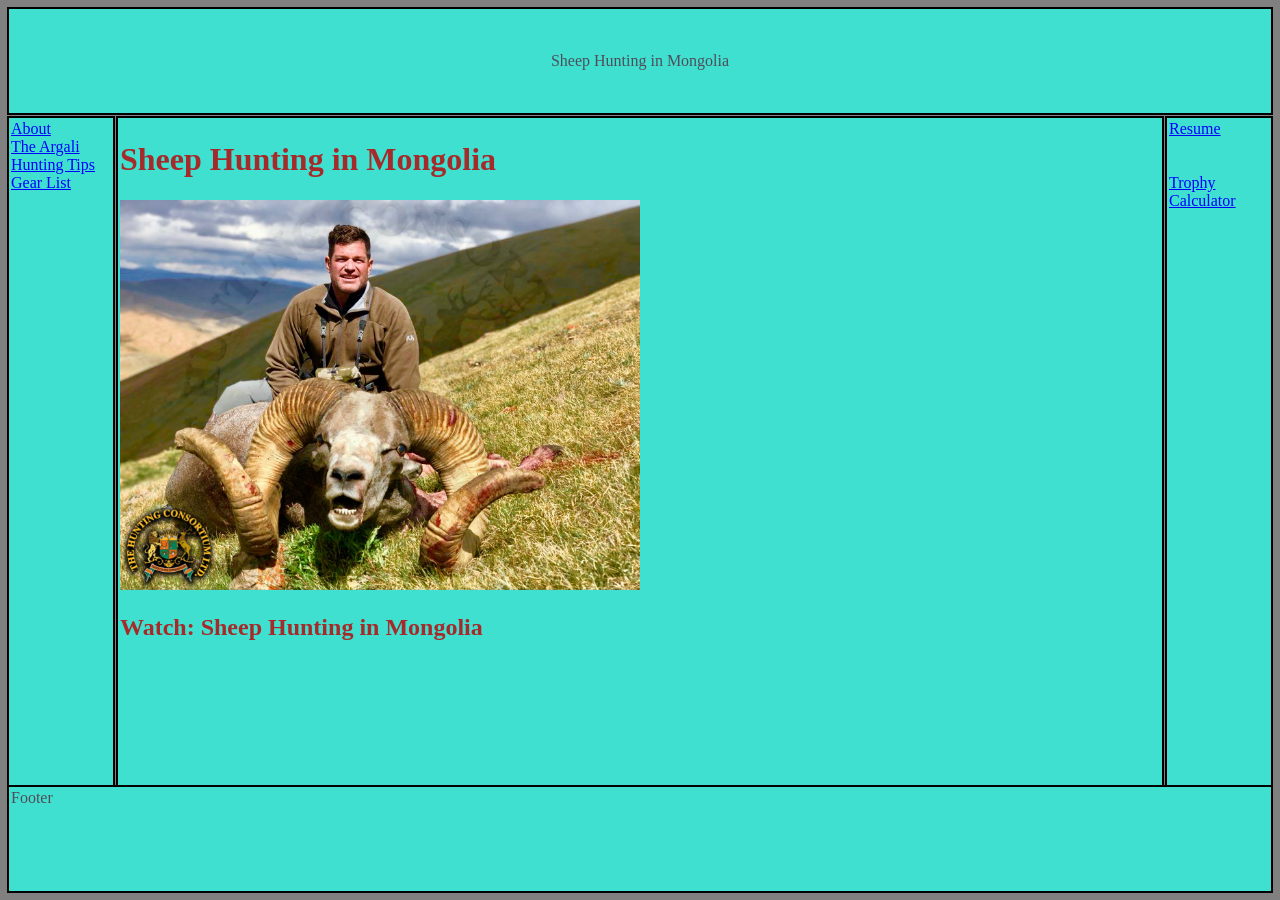
<file: index.html>
<!DOCTYPE html>
<html lang="en">

<head>
    <meta charset="UTF-8">
    <meta name="viewport" content="width=device-width, initial-scale=1.0">
    <title>Sheep Hunting in Mongolia</title>
    <link href="Styles.css" rel="stylesheet">
    <link href="positioning.css" rel="stylesheet">
</head>

<body>

    <div class="header_div">Sheep Hunting in Mongolia</div>

    <div class="left_menu">
        <a href="#about">About</a><br>
        <a href="#argali">The Argali</a><br>
        <a href="#tips">Hunting Tips</a><br>
        <a href="#gear">Gear List</a>
    </div>

    <div class="right_menu">
        <a href="resume/index.html">Resume</a><br><br>
        <a href="AI Web App/trophy-calculator.html">Trophy Calculator</a>
    </div>

    <div class="center_content">

        <h1>Sheep Hunting in Mongolia</h1>

        <img src="Altai-Argali-Hunt-2.png" width="50%">

        <h2>Watch: Sheep Hunting in Mongolia</h2>
        <iframe width="560" height="315"
            src="https://www.youtube.com/embed/s4tzTKYJ528"
            title="Sheep Hunting in Mongolia"
            frameborder="0"
            allowfullscreen>
        </iframe>

       
<div class='tableauPlaceholder' id='viz1776096741171' style='position: relative'><noscript><a href='#'><img alt='Oregon: Deer Hunters By Year {1952-2011} ' src='https:&#47;&#47;public.tableau.com&#47;static&#47;images&#47;De&#47;DeerHuntingStats&#47;OregonTotalNumberofDeerHunters&#47;1_rss.png' style='border: none' /></a></noscript><object class='tableauViz'  style='display:none;'><param name='host_url' value='https%3A%2F%2Fpublic.tableau.com%2F' /> <param name='embed_code_version' value='3' /> <param name='site_root' value='' /><param name='name' value='DeerHuntingStats&#47;OregonTotalNumberofDeerHunters' /><param name='tabs' value='no' /><param name='toolbar' value='yes' /><param name='static_image' value='https:&#47;&#47;public.tableau.com&#47;static&#47;images&#47;De&#47;DeerHuntingStats&#47;OregonTotalNumberofDeerHunters&#47;1.png' /> <param name='animate_transition' value='yes' /><param name='display_static_image' value='yes' /><param name='display_spinner' value='yes' /><param name='display_overlay' value='yes' /><param name='display_count' value='yes' /><param name='language' value='en-US' /></object></div>                <script type='text/javascript'>                    var divElement = document.getElementById('viz1776096741171');                    var vizElement = divElement.getElementsByTagName('object')[0];                    vizElement.style.width='100%';vizElement.style.height=(divElement.offsetWidth*0.75)+'px';                    var scriptElement = document.createElement('script');                    scriptElement.src = 'https://public.tableau.com/javascripts/api/viz_v1.js';                    vizElement.parentNode.insertBefore(scriptElement, vizElement);                </script>
        <h2 id="about">About Mongolian Sheep Hunting</h2>
        <p>
            Mongolia is one of the most remote and breathtaking hunting destinations in the world. Spanning vast mountain
            ranges, open steppes, and high-altitude plateaus, the country is home to the <span style="font-weight:bold">Argali
            sheep</span> — the largest wild sheep species on Earth. Hunters from around the world travel to Mongolia for the
            challenge of pursuing these magnificent animals across some of the most rugged terrain imaginable.
        </p>

        <p>
            The Mongolian Altai mountain range is the primary hunting ground, with elevations reaching over 10,000 feet.
            Hunts typically take place in September and October when the weather is cold and the rams are in peak condition. A
            successful Argali hunt is considered one of the greatest achievements in the world of trophy hunting.
        </p>

        <h2 id="argali">The Argali</h2>
        <p>
            The Argali (<em>Ovis ammon</em>) is a wild sheep native to the highlands of Central Asia. In Mongolia, they are
            found primarily in the Altai and Gobi Altai mountain ranges. Adult rams can weigh up to 400 pounds and carry
            massive, corkscrew horns that can exceed 60 inches in length. They are incredibly wary animals, often spotted at
            distances of over a mile, making the stalk one of the most demanding in all of big game hunting.
        </p>

        <h2 id="tips">Hunting Tips</h2>
        <ul>
            <li>Physical fitness is critical — expect long days of hiking at high altitude
                <ol>
                    <li>Train with weighted pack hikes months in advance</li>
                    <li>Practice shooting from field positions like prone and sitting</li>
                </ol>
            </li>
            <li>Glass extensively before committing to a stalk — Argali have exceptional eyesight</li>
            <li>Hunt with a reputable Mongolian outfitter who knows the local terrain</li>
            <li>Obtain all required CITES permits well in advance — Argali are a protected species</li>
            <li>Be prepared for extreme weather changes at any time</li>
        </ul>

        <h2 id="gear">Essential Gear List</h2>
        <ul>
            <li>Rifle chambered in a flat-shooting long-range caliber (e.g. .300 Win Mag, 7mm Rem Mag)</li>
            <li>High-quality binoculars (10x42 minimum) and a spotting scope</li>
            <li>Layered cold-weather clothing — temperatures can drop below freezing</li>
            <li>Broken-in, waterproof mountain boots</li>
            <li>Trekking poles for steep descents</li>
            <li>Satellite communicator (no cell service in the field)</li>
        </ul>

    </div>

    <div class="footer">Footer</div>

</body>

</html>
</file>
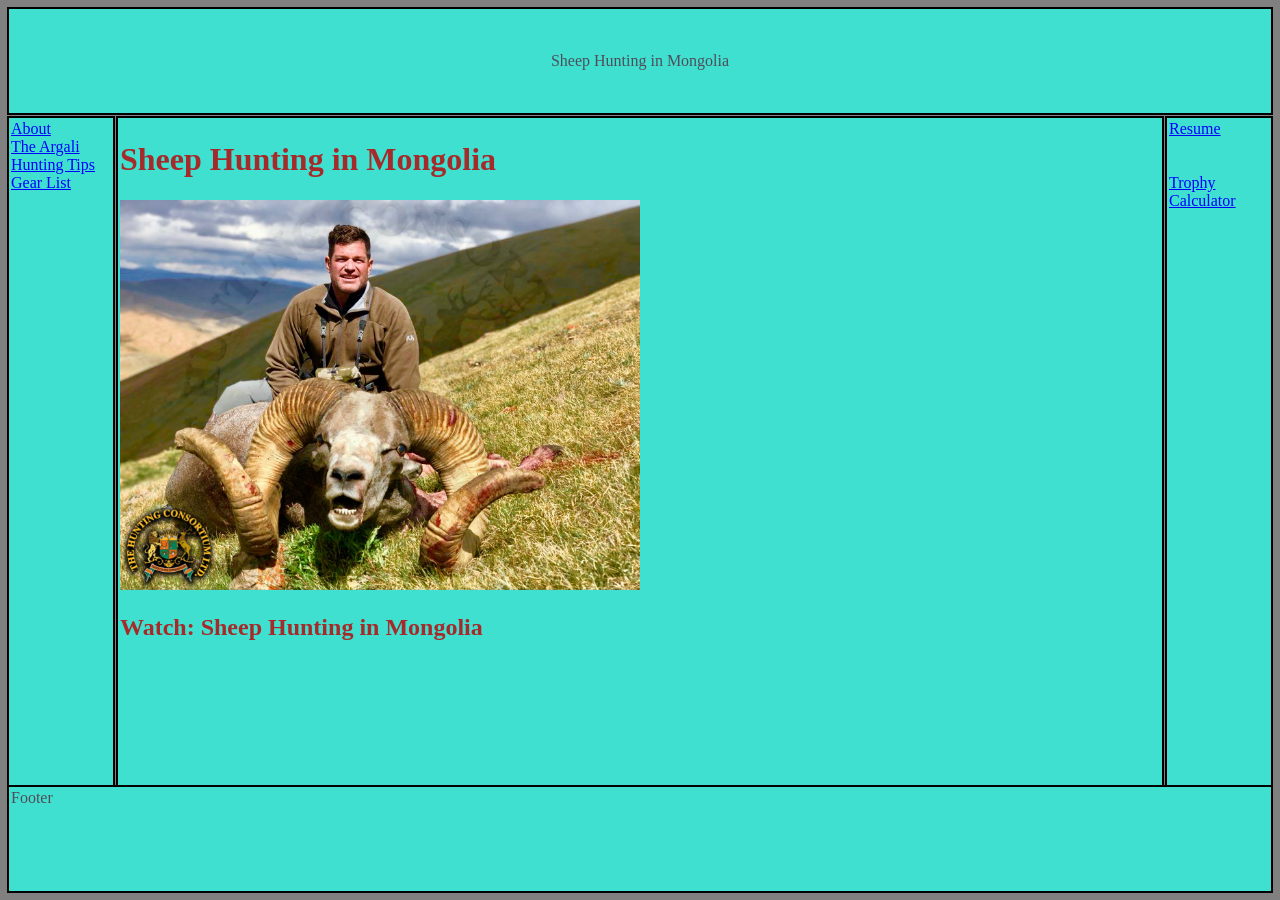
<file: IS 201 Project/index.html>
<!DOCTYPE html>
<html lang="en">

<head>
    <meta charset="UTF-8">
    <meta name="viewport" content="width=device-width, initial-scale=1.0">
    <title>Sheep Hunting in Mongolia</title>
    <link href="Styles.css" rel="stylesheet">
    <link href="positioning.css" rel="stylesheet">
</head>

<body>

    <div class="header_div">Sheep Hunting in Mongolia</div>

    <div class="left_menu">
        <a href="#about">About</a><br>
        <a href="#argali">The Argali</a><br>
        <a href="#tips">Hunting Tips</a><br>
        <a href="#gear">Gear List</a>
    </div>

    <div class="right_menu">
        <a href="resume/index.html">Resume</a><br><br>
        <a href="AI Web App/trophy-calculator.html">Trophy Calculator</a>
    </div>

    <div class="center_content">

        <h1>Sheep Hunting in Mongolia</h1>

        <img src="Altai-Argali-Hunt-2.png" width="50%">

        <h2>Watch: Sheep Hunting in Mongolia</h2>
        <iframe width="560" height="315"
            src="https://www.youtube.com/embed/s4tzTKYJ528"
            title="Sheep Hunting in Mongolia"
            frameborder="0"
            allowfullscreen>
        </iframe>

        <h2>Data: World Wildlife Population Trends</h2>
        <div class='tableauPlaceholder' style='width:560px; height:400px;'>
            <object class='tableauViz' width='560' height='400' style='display:none;'>
                <param name='host_url' value='https%3A%2F%2Fpublic.tableau.com%2F' />
                <param name='embed_code_version' value='3' />
                <param name='name' value='WorldIndicators/GDPpercapita' />
                <param name='tabs' value='no' />
                <param name='toolbar' value='yes' />
                <param name='animate_transition' value='yes' />
                <param name='display_static_image' value='yes' />
                <param name='display_spinner' value='yes' />
                <param name='display_overlay' value='yes' />
                <param name='display_count' value='yes' />
            </object>
        </div>
        <script type='text/javascript' src='https://public.tableau.com/javascripts/api/viz_v1.js'></script>

        <h2 id="about">About Mongolian Sheep Hunting</h2>
        <p>
            Mongolia is one of the most remote and breathtaking hunting destinations in the world. Spanning vast mountain
            ranges, open steppes, and high-altitude plateaus, the country is home to the <span style="font-weight:bold">Argali
            sheep</span> — the largest wild sheep species on Earth. Hunters from around the world travel to Mongolia for the
            challenge of pursuing these magnificent animals across some of the most rugged terrain imaginable.
        </p>

        <p>
            The Mongolian Altai mountain range is the primary hunting ground, with elevations reaching over 10,000 feet.
            Hunts typically take place in September and October when the weather is cold and the rams are in peak condition. A
            successful Argali hunt is considered one of the greatest achievements in the world of trophy hunting.
        </p>

        <h2 id="argali">The Argali</h2>
        <p>
            The Argali (<em>Ovis ammon</em>) is a wild sheep native to the highlands of Central Asia. In Mongolia, they are
            found primarily in the Altai and Gobi Altai mountain ranges. Adult rams can weigh up to 400 pounds and carry
            massive, corkscrew horns that can exceed 60 inches in length. They are incredibly wary animals, often spotted at
            distances of over a mile, making the stalk one of the most demanding in all of big game hunting.
        </p>

        <h2 id="tips">Hunting Tips</h2>
        <ul>
            <li>Physical fitness is critical — expect long days of hiking at high altitude
                <ol>
                    <li>Train with weighted pack hikes months in advance</li>
                    <li>Practice shooting from field positions like prone and sitting</li>
                </ol>
            </li>
            <li>Glass extensively before committing to a stalk — Argali have exceptional eyesight</li>
            <li>Hunt with a reputable Mongolian outfitter who knows the local terrain</li>
            <li>Obtain all required CITES permits well in advance — Argali are a protected species</li>
            <li>Be prepared for extreme weather changes at any time</li>
        </ul>

        <h2 id="gear">Essential Gear List</h2>
        <ul>
            <li>Rifle chambered in a flat-shooting long-range caliber (e.g. .300 Win Mag, 7mm Rem Mag)</li>
            <li>High-quality binoculars (10x42 minimum) and a spotting scope</li>
            <li>Layered cold-weather clothing — temperatures can drop below freezing</li>
            <li>Broken-in, waterproof mountain boots</li>
            <li>Trekking poles for steep descents</li>
            <li>Satellite communicator (no cell service in the field)</li>
        </ul>

    </div>

    <div class="footer">Footer</div>

</body>

</html>
</file>
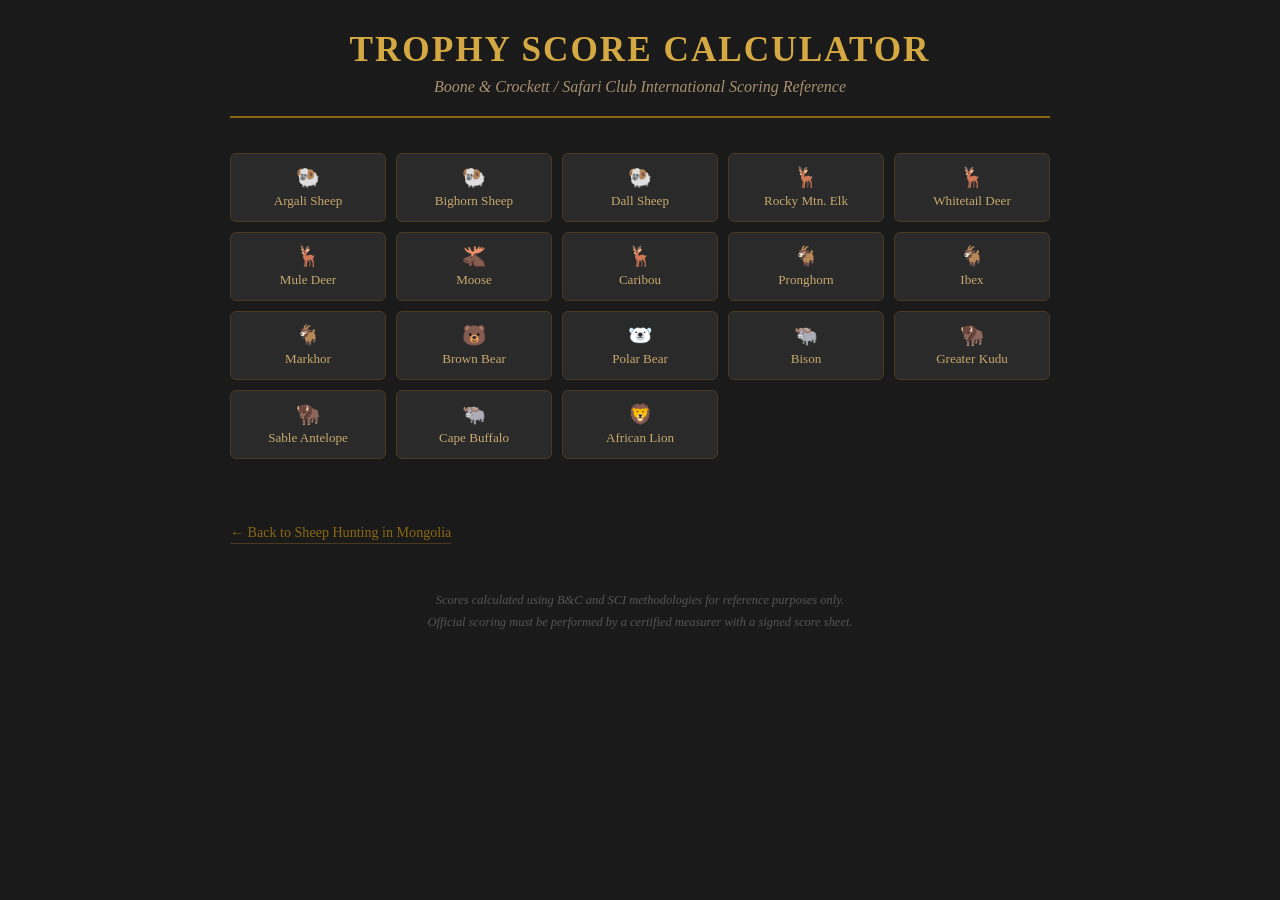
<file: AI Web App/trophy-calculator.html>
<!DOCTYPE html>
<html lang="en">
<head>
    <meta charset="UTF-8">
    <meta name="viewport" content="width=device-width, initial-scale=1.0">
    <title>Trophy Score Calculator</title>
    <style>
        * { box-sizing: border-box; margin: 0; padding: 0; }

        body {
            font-family: 'Georgia', serif;
            background-color: #1a1a1a;
            color: #f0e6d3;
            min-height: 100vh;
            padding: 30px 20px;
        }

        .container { max-width: 820px; margin: 0 auto; }

        header {
            text-align: center;
            margin-bottom: 35px;
            border-bottom: 2px solid #8b6914;
            padding-bottom: 20px;
        }

        header h1 { font-size: 2.2em; color: #d4a843; letter-spacing: 2px; text-transform: uppercase; }
        header p { color: #a89070; margin-top: 8px; font-style: italic; }

        .animal-grid {
            display: grid;
            grid-template-columns: repeat(auto-fill, minmax(130px, 1fr));
            gap: 10px;
            margin-bottom: 30px;
        }

        .animal-btn {
            background-color: #2a2a2a;
            border: 1px solid #4a3a20;
            color: #c8a96e;
            padding: 12px 8px;
            cursor: pointer;
            border-radius: 6px;
            font-family: 'Georgia', serif;
            font-size: 0.82em;
            text-align: center;
            transition: all 0.2s;
        }

        .animal-btn:hover { background-color: #3a2e1a; border-color: #d4a843; color: #d4a843; }
        .animal-btn.active { background-color: #4a3a15; border-color: #d4a843; color: #d4a843; font-weight: bold; }
        .animal-btn .icon { font-size: 1.5em; display: block; margin-bottom: 4px; }

        .panel {
            background-color: #222;
            border: 1px solid #4a3a20;
            border-radius: 10px;
            padding: 28px;
            display: none;
        }

        .panel.visible { display: block; }

        .panel-title { font-size: 1.4em; color: #d4a843; margin-bottom: 4px; }
        .panel-subtitle { color: #a89070; font-style: italic; font-size: 0.88em; margin-bottom: 22px; border-bottom: 1px solid #3a2e1a; padding-bottom: 14px; }

        .section-label { font-size: 0.72em; text-transform: uppercase; letter-spacing: 1.5px; color: #8b6914; margin: 18px 0 8px; }

        .row { display: grid; grid-template-columns: 1fr 1fr; gap: 14px; margin-bottom: 8px; }
        .row.single { grid-template-columns: 1fr; }

        .field { display: flex; flex-direction: column; }
        .field label { font-size: 0.8em; color: #a89070; margin-bottom: 4px; }
        .field input {
            background-color: #1a1a1a;
            border: 1px solid #4a3a20;
            color: #f0e6d3;
            padding: 8px 11px;
            border-radius: 5px;
            font-family: 'Georgia', serif;
            font-size: 0.92em;
            transition: border-color 0.2s;
        }
        .field input:focus { outline: none; border-color: #d4a843; }
        .field input::placeholder { color: #555; }
        .hint { font-size: 0.72em; color: #666; margin-top: 2px; }

        .calc-btn {
            background-color: #8b6914;
            color: #fff8ee;
            border: none;
            padding: 12px;
            font-family: 'Georgia', serif;
            font-size: 0.95em;
            cursor: pointer;
            border-radius: 6px;
            margin-top: 22px;
            width: 100%;
            letter-spacing: 1px;
            text-transform: uppercase;
            transition: background-color 0.2s;
        }
        .calc-btn:hover { background-color: #d4a843; color: #1a1a1a; }

        .result {
            display: none;
            margin-top: 22px;
            background-color: #1a1a1a;
            border: 2px solid #8b6914;
            border-radius: 8px;
            padding: 22px;
            text-align: center;
        }
        .result.visible { display: block; }

        .score { font-size: 2.8em; color: #d4a843; font-weight: bold; line-height: 1; }
        .unit { font-size: 0.85em; color: #a89070; margin-top: 4px; }
        .grade {
            font-size: 1.1em;
            margin-top: 14px;
            padding: 8px 18px;
            border-radius: 5px;
            display: inline-block;
        }
        .g-wr  { background-color: #4a3a00; color: #ffd700; }
        .g-exc { background-color: #1a3a1a; color: #90ee90; }
        .g-tro { background-color: #1a2a3a; color: #87ceeb; }
        .g-avg { background-color: #2a2a2a; color: #c8c8c8; }

        .breakdown { margin-top: 16px; text-align: left; font-size: 0.86em; color: #a89070; line-height: 2; }
        .breakdown span { color: #d4a843; }

        .reset-btn {
            background: none;
            border: 1px solid #4a3a20;
            color: #a89070;
            padding: 7px 18px;
            font-family: 'Georgia', serif;
            cursor: pointer;
            border-radius: 5px;
            margin-top: 14px;
            font-size: 0.82em;
            transition: all 0.2s;
        }
        .reset-btn:hover { border-color: #d4a843; color: #d4a843; }

        .back-link {
            display: inline-block;
            margin-top: 35px;
            color: #8b6914;
            text-decoration: none;
            font-size: 0.88em;
            border-bottom: 1px solid #4a3a20;
            padding-bottom: 2px;
        }
        .back-link:hover { color: #d4a843; }

        footer { text-align: center; margin-top: 45px; color: #555; font-size: 0.78em; font-style: italic; line-height: 1.8; }
    </style>
</head>
<body>
<div class="container">

    <header>
        <h1>Trophy Score Calculator</h1>
        <p>Boone &amp; Crockett / Safari Club International Scoring Reference</p>
    </header>

    <div class="animal-grid">
        <button class="animal-btn" onclick="sel('argali',this)"><span class="icon">🐏</span>Argali Sheep</button>
        <button class="animal-btn" onclick="sel('bighorn',this)"><span class="icon">🐏</span>Bighorn Sheep</button>
        <button class="animal-btn" onclick="sel('dallsheep',this)"><span class="icon">🐏</span>Dall Sheep</button>
        <button class="animal-btn" onclick="sel('elk',this)"><span class="icon">🦌</span>Rocky Mtn. Elk</button>
        <button class="animal-btn" onclick="sel('whitetail',this)"><span class="icon">🦌</span>Whitetail Deer</button>
        <button class="animal-btn" onclick="sel('muledeer',this)"><span class="icon">🦌</span>Mule Deer</button>
        <button class="animal-btn" onclick="sel('moose',this)"><span class="icon">🫎</span>Moose</button>
        <button class="animal-btn" onclick="sel('caribou',this)"><span class="icon">🦌</span>Caribou</button>
        <button class="animal-btn" onclick="sel('pronghorn',this)"><span class="icon">🐐</span>Pronghorn</button>
        <button class="animal-btn" onclick="sel('ibex',this)"><span class="icon">🐐</span>Ibex</button>
        <button class="animal-btn" onclick="sel('markhor',this)"><span class="icon">🐐</span>Markhor</button>
        <button class="animal-btn" onclick="sel('bear',this)"><span class="icon">🐻</span>Brown Bear</button>
        <button class="animal-btn" onclick="sel('polarbear',this)"><span class="icon">🐻‍❄️</span>Polar Bear</button>
        <button class="animal-btn" onclick="sel('bison',this)"><span class="icon">🐃</span>Bison</button>
        <button class="animal-btn" onclick="sel('kudu',this)"><span class="icon">🦬</span>Greater Kudu</button>
        <button class="animal-btn" onclick="sel('sable',this)"><span class="icon">🦬</span>Sable Antelope</button>
        <button class="animal-btn" onclick="sel('buffalo',this)"><span class="icon">🐃</span>Cape Buffalo</button>
        <button class="animal-btn" onclick="sel('lion',this)"><span class="icon">🦁</span>African Lion</button>
    </div>

    <!-- ARGALI -->
    <div class="panel" id="panel-argali">
        <div class="panel-title">Argali Sheep <span style="font-size:0.6em;color:#a89070">(Ovis ammon)</span></div>
        <div class="panel-subtitle">SCI Method — Horn length + base circumference + tip-to-tip spread. All in inches.</div>
        <p class="section-label">Horn Measurements</p>
        <div class="row"><div class="field"><label>Right Horn Length (in)</label><input type="number" id="a_rl" placeholder="e.g. 55" step="0.125"></div><div class="field"><label>Left Horn Length (in)</label><input type="number" id="a_ll" placeholder="e.g. 54" step="0.125"></div></div>
        <div class="row"><div class="field"><label>Right Base Circ. (in)</label><input type="number" id="a_rb" placeholder="e.g. 16" step="0.125"></div><div class="field"><label>Left Base Circ. (in)</label><input type="number" id="a_lb" placeholder="e.g. 15.5" step="0.125"></div></div>
        <div class="row single"><div class="field"><label>Tip-to-Tip Spread (in)</label><input type="number" id="a_sp" placeholder="e.g. 28" step="0.125"></div></div>
        <button class="calc-btn" onclick="calcArgali()">Calculate Score</button>
        <div class="result" id="result-argali"></div>
    </div>

    <!-- BIGHORN -->
    <div class="panel" id="panel-bighorn">
        <div class="panel-title">Bighorn Sheep</div>
        <div class="panel-subtitle">B&amp;C Method — Horn length + four circumference measurements each side. All in inches.</div>
        <p class="section-label">Horn Length</p>
        <div class="row"><div class="field"><label>Right Horn Length (in)</label><input type="number" id="bh_rl" placeholder="e.g. 38" step="0.125"></div><div class="field"><label>Left Horn Length (in)</label><input type="number" id="bh_ll" placeholder="e.g. 37.5" step="0.125"></div></div>
        <p class="section-label">Right Circumferences</p>
        <div class="row"><div class="field"><label>Base C-1</label><input type="number" id="bh_rc1" placeholder="e.g. 15" step="0.125"></div><div class="field"><label>Quarter C-2</label><input type="number" id="bh_rc2" placeholder="e.g. 12" step="0.125"></div></div>
        <div class="row"><div class="field"><label>Half C-3</label><input type="number" id="bh_rc3" placeholder="e.g. 9" step="0.125"></div><div class="field"><label>Three-Quarter C-4</label><input type="number" id="bh_rc4" placeholder="e.g. 6" step="0.125"></div></div>
        <p class="section-label">Left Circumferences</p>
        <div class="row"><div class="field"><label>Base C-1</label><input type="number" id="bh_lc1" placeholder="e.g. 15" step="0.125"></div><div class="field"><label>Quarter C-2</label><input type="number" id="bh_lc2" placeholder="e.g. 12" step="0.125"></div></div>
        <div class="row"><div class="field"><label>Half C-3</label><input type="number" id="bh_lc3" placeholder="e.g. 9" step="0.125"></div><div class="field"><label>Three-Quarter C-4</label><input type="number" id="bh_lc4" placeholder="e.g. 6" step="0.125"></div></div>
        <button class="calc-btn" onclick="calcBighorn()">Calculate Score</button>
        <div class="result" id="result-bighorn"></div>
    </div>

    <!-- DALL SHEEP -->
    <div class="panel" id="panel-dallsheep">
        <div class="panel-title">Dall Sheep</div>
        <div class="panel-subtitle">B&amp;C Method — Horn length + four circumference measurements each side. All in inches.</div>
        <p class="section-label">Horn Length</p>
        <div class="row"><div class="field"><label>Right Horn Length (in)</label><input type="number" id="ds_rl" placeholder="e.g. 40" step="0.125"></div><div class="field"><label>Left Horn Length (in)</label><input type="number" id="ds_ll" placeholder="e.g. 39.5" step="0.125"></div></div>
        <p class="section-label">Right Circumferences</p>
        <div class="row"><div class="field"><label>Base C-1</label><input type="number" id="ds_rc1" placeholder="e.g. 13" step="0.125"></div><div class="field"><label>Quarter C-2</label><input type="number" id="ds_rc2" placeholder="e.g. 10" step="0.125"></div></div>
        <div class="row"><div class="field"><label>Half C-3</label><input type="number" id="ds_rc3" placeholder="e.g. 7.5" step="0.125"></div><div class="field"><label>Three-Quarter C-4</label><input type="number" id="ds_rc4" placeholder="e.g. 5" step="0.125"></div></div>
        <p class="section-label">Left Circumferences</p>
        <div class="row"><div class="field"><label>Base C-1</label><input type="number" id="ds_lc1" placeholder="e.g. 13" step="0.125"></div><div class="field"><label>Quarter C-2</label><input type="number" id="ds_lc2" placeholder="e.g. 10" step="0.125"></div></div>
        <div class="row"><div class="field"><label>Half C-3</label><input type="number" id="ds_lc3" placeholder="e.g. 7.5" step="0.125"></div><div class="field"><label>Three-Quarter C-4</label><input type="number" id="ds_lc4" placeholder="e.g. 5" step="0.125"></div></div>
        <button class="calc-btn" onclick="calcDall()">Calculate Score</button>
        <div class="result" id="result-dallsheep"></div>
    </div>

    <!-- ELK -->
    <div class="panel" id="panel-elk">
        <div class="panel-title">Rocky Mountain Elk</div>
        <div class="panel-subtitle">B&amp;C — Main beams + tine lengths + inside spread. All in inches.</div>
        <p class="section-label">Main Beams &amp; Spread</p>
        <div class="row"><div class="field"><label>Right Main Beam (in)</label><input type="number" id="el_rb" placeholder="e.g. 54" step="0.125"></div><div class="field"><label>Left Main Beam (in)</label><input type="number" id="el_lb" placeholder="e.g. 53" step="0.125"></div></div>
        <div class="row single"><div class="field"><label>Inside Spread (in)</label><input type="number" id="el_sp" placeholder="e.g. 42" step="0.125"></div></div>
        <p class="section-label">Tine Lengths (Right / Left)</p>
        <div class="row"><div class="field"><label>G-2 Right</label><input type="number" id="el_rg2" placeholder="e.g. 18" step="0.125"></div><div class="field"><label>G-2 Left</label><input type="number" id="el_lg2" placeholder="e.g. 17" step="0.125"></div></div>
        <div class="row"><div class="field"><label>G-3 Right</label><input type="number" id="el_rg3" placeholder="e.g. 20" step="0.125"></div><div class="field"><label>G-3 Left</label><input type="number" id="el_lg3" placeholder="e.g. 19" step="0.125"></div></div>
        <div class="row"><div class="field"><label>G-4 Right</label><input type="number" id="el_rg4" placeholder="e.g. 16" step="0.125"></div><div class="field"><label>G-4 Left</label><input type="number" id="el_lg4" placeholder="e.g. 15" step="0.125"></div></div>
        <div class="row"><div class="field"><label>G-5 Right</label><input type="number" id="el_rg5" placeholder="e.g. 10" step="0.125"></div><div class="field"><label>G-5 Left</label><input type="number" id="el_lg5" placeholder="e.g. 9" step="0.125"></div></div>
        <button class="calc-btn" onclick="calcElk()">Calculate Score</button>
        <div class="result" id="result-elk"></div>
    </div>

    <!-- WHITETAIL -->
    <div class="panel" id="panel-whitetail">
        <div class="panel-title">Whitetail Deer</div>
        <div class="panel-subtitle">B&amp;C — Main beams + tines + mass + spread. All in inches.</div>
        <p class="section-label">Main Beams &amp; Spread</p>
        <div class="row"><div class="field"><label>Right Main Beam (in)</label><input type="number" id="wt_rb" placeholder="e.g. 26" step="0.125"></div><div class="field"><label>Left Main Beam (in)</label><input type="number" id="wt_lb" placeholder="e.g. 25.5" step="0.125"></div></div>
        <div class="row single"><div class="field"><label>Inside Spread (in)</label><input type="number" id="wt_sp" placeholder="e.g. 18" step="0.125"></div></div>
        <p class="section-label">Tine Lengths (Right / Left)</p>
        <div class="row"><div class="field"><label>G-2 Right</label><input type="number" id="wt_rg2" placeholder="e.g. 11" step="0.125"></div><div class="field"><label>G-2 Left</label><input type="number" id="wt_lg2" placeholder="e.g. 10.5" step="0.125"></div></div>
        <div class="row"><div class="field"><label>G-3 Right</label><input type="number" id="wt_rg3" placeholder="e.g. 10" step="0.125"></div><div class="field"><label>G-3 Left</label><input type="number" id="wt_lg3" placeholder="e.g. 9.5" step="0.125"></div></div>
        <div class="row"><div class="field"><label>G-4 Right</label><input type="number" id="wt_rg4" placeholder="e.g. 8" step="0.125"></div><div class="field"><label>G-4 Left</label><input type="number" id="wt_lg4" placeholder="e.g. 7.5" step="0.125"></div></div>
        <p class="section-label">Mass (H-1 &amp; H-2, Right / Left)</p>
        <div class="row"><div class="field"><label>H-1 Right</label><input type="number" id="wt_rh1" placeholder="e.g. 4.5" step="0.125"></div><div class="field"><label>H-1 Left</label><input type="number" id="wt_lh1" placeholder="e.g. 4.5" step="0.125"></div></div>
        <div class="row"><div class="field"><label>H-2 Right</label><input type="number" id="wt_rh2" placeholder="e.g. 4.2" step="0.125"></div><div class="field"><label>H-2 Left</label><input type="number" id="wt_lh2" placeholder="e.g. 4.2" step="0.125"></div></div>
        <button class="calc-btn" onclick="calcWhitetail()">Calculate Score</button>
        <div class="result" id="result-whitetail"></div>
    </div>

    <!-- MULE DEER -->
    <div class="panel" id="panel-muledeer">
        <div class="panel-title">Mule Deer</div>
        <div class="panel-subtitle">B&amp;C — Main beams + tine lengths + inside spread. All in inches.</div>
        <p class="section-label">Main Beams &amp; Spread</p>
        <div class="row"><div class="field"><label>Right Main Beam (in)</label><input type="number" id="md_rb" placeholder="e.g. 24" step="0.125"></div><div class="field"><label>Left Main Beam (in)</label><input type="number" id="md_lb" placeholder="e.g. 23.5" step="0.125"></div></div>
        <div class="row single"><div class="field"><label>Inside Spread (in)</label><input type="number" id="md_sp" placeholder="e.g. 24" step="0.125"></div></div>
        <p class="section-label">Tine Lengths (Right / Left)</p>
        <div class="row"><div class="field"><label>G-2 Right</label><input type="number" id="md_rg2" placeholder="e.g. 16" step="0.125"></div><div class="field"><label>G-2 Left</label><input type="number" id="md_lg2" placeholder="e.g. 15" step="0.125"></div></div>
        <div class="row"><div class="field"><label>G-3 Right</label><input type="number" id="md_rg3" placeholder="e.g. 12" step="0.125"></div><div class="field"><label>G-3 Left</label><input type="number" id="md_lg3" placeholder="e.g. 11" step="0.125"></div></div>
        <button class="calc-btn" onclick="calcMuleDeer()">Calculate Score</button>
        <div class="result" id="result-muledeer"></div>
    </div>

    <!-- MOOSE -->
    <div class="panel" id="panel-moose">
        <div class="panel-title">Moose</div>
        <div class="panel-subtitle">B&amp;C — Greatest spread + palm lengths &amp; widths + normal points. All in inches.</div>
        <div class="row"><div class="field"><label>Greatest Spread (in)</label><input type="number" id="mo_sp" placeholder="e.g. 64" step="0.125"></div><div class="field"><label>Normal Points (both sides)</label><input type="number" id="mo_pts" placeholder="e.g. 14" step="1"></div></div>
        <div class="row"><div class="field"><label>Right Palm Length (in)</label><input type="number" id="mo_rpl" placeholder="e.g. 46" step="0.125"></div><div class="field"><label>Left Palm Length (in)</label><input type="number" id="mo_lpl" placeholder="e.g. 45" step="0.125"></div></div>
        <div class="row"><div class="field"><label>Right Palm Width (in)</label><input type="number" id="mo_rpw" placeholder="e.g. 14" step="0.125"></div><div class="field"><label>Left Palm Width (in)</label><input type="number" id="mo_lpw" placeholder="e.g. 13.5" step="0.125"></div></div>
        <button class="calc-btn" onclick="calcMoose()">Calculate Score</button>
        <div class="result" id="result-moose"></div>
    </div>

    <!-- CARIBOU -->
    <div class="panel" id="panel-caribou">
        <div class="panel-title">Caribou</div>
        <div class="panel-subtitle">B&amp;C — Main beams + bez tines + top palm widths + inside spread. All in inches.</div>
        <div class="row"><div class="field"><label>Right Main Beam (in)</label><input type="number" id="ca_rb" placeholder="e.g. 50" step="0.125"></div><div class="field"><label>Left Main Beam (in)</label><input type="number" id="ca_lb" placeholder="e.g. 49" step="0.125"></div></div>
        <div class="row"><div class="field"><label>Right Bez Tine (in)</label><input type="number" id="ca_rbz" placeholder="e.g. 22" step="0.125"></div><div class="field"><label>Left Bez Tine (in)</label><input type="number" id="ca_lbz" placeholder="e.g. 21" step="0.125"></div></div>
        <div class="row"><div class="field"><label>Right Top Palm Width (in)</label><input type="number" id="ca_rp" placeholder="e.g. 12" step="0.125"></div><div class="field"><label>Left Top Palm Width (in)</label><input type="number" id="ca_lp" placeholder="e.g. 11" step="0.125"></div></div>
        <div class="row single"><div class="field"><label>Inside Spread (in)</label><input type="number" id="ca_sp" placeholder="e.g. 38" step="0.125"></div></div>
        <button class="calc-btn" onclick="calcCaribou()">Calculate Score</button>
        <div class="result" id="result-caribou"></div>
    </div>

    <!-- PRONGHORN -->
    <div class="panel" id="panel-pronghorn">
        <div class="panel-title">Pronghorn Antelope</div>
        <div class="panel-subtitle">B&amp;C — Horn length + prong + base circ. + tip-to-tip spread. All in inches.</div>
        <div class="row"><div class="field"><label>Right Horn Length (in)</label><input type="number" id="pr_rl" placeholder="e.g. 16" step="0.125"></div><div class="field"><label>Left Horn Length (in)</label><input type="number" id="pr_ll" placeholder="e.g. 15.5" step="0.125"></div></div>
        <div class="row"><div class="field"><label>Right Prong Length (in)</label><input type="number" id="pr_rp" placeholder="e.g. 7" step="0.125"></div><div class="field"><label>Left Prong Length (in)</label><input type="number" id="pr_lp" placeholder="e.g. 6.5" step="0.125"></div></div>
        <div class="row"><div class="field"><label>Right Base Circ. (in)</label><input type="number" id="pr_rb" placeholder="e.g. 6.5" step="0.125"></div><div class="field"><label>Left Base Circ. (in)</label><input type="number" id="pr_lb" placeholder="e.g. 6.5" step="0.125"></div></div>
        <div class="row single"><div class="field"><label>Tip-to-Tip Spread (in)</label><input type="number" id="pr_sp" placeholder="e.g. 5" step="0.125"></div></div>
        <button class="calc-btn" onclick="calcPronghorn()">Calculate Score</button>
        <div class="result" id="result-pronghorn"></div>
    </div>

    <!-- IBEX -->
    <div class="panel" id="panel-ibex">
        <div class="panel-title">Ibex</div>
        <div class="panel-subtitle">SCI Method — Horn length + base circumference each side. All in inches.</div>
        <div class="row"><div class="field"><label>Right Horn Length (in)</label><input type="number" id="ib_rl" placeholder="e.g. 40" step="0.125"></div><div class="field"><label>Left Horn Length (in)</label><input type="number" id="ib_ll" placeholder="e.g. 39" step="0.125"></div></div>
        <div class="row"><div class="field"><label>Right Base Circ. (in)</label><input type="number" id="ib_rb" placeholder="e.g. 10" step="0.125"></div><div class="field"><label>Left Base Circ. (in)</label><input type="number" id="ib_lb" placeholder="e.g. 9.5" step="0.125"></div></div>
        <button class="calc-btn" onclick="calcIbex()">Calculate Score</button>
        <div class="result" id="result-ibex"></div>
    </div>

    <!-- MARKHOR -->
    <div class="panel" id="panel-markhor">
        <div class="panel-title">Markhor</div>
        <div class="panel-subtitle">SCI Method — Horn length along outer spiral + base circumference. All in inches.</div>
        <div class="row"><div class="field"><label>Right Horn Length (in)</label><input type="number" id="mk_rl" placeholder="e.g. 50" step="0.125"><span class="hint">Along outer spiral</span></div><div class="field"><label>Left Horn Length (in)</label><input type="number" id="mk_ll" placeholder="e.g. 49" step="0.125"></div></div>
        <div class="row"><div class="field"><label>Right Base Circ. (in)</label><input type="number" id="mk_rb" placeholder="e.g. 11" step="0.125"></div><div class="field"><label>Left Base Circ. (in)</label><input type="number" id="mk_lb" placeholder="e.g. 10.5" step="0.125"></div></div>
        <button class="calc-btn" onclick="calcMarkhor()">Calculate Score</button>
        <div class="result" id="result-markhor"></div>
    </div>

    <!-- BROWN BEAR -->
    <div class="panel" id="panel-bear">
        <div class="panel-title">Brown / Grizzly Bear</div>
        <div class="panel-subtitle">B&amp;C — Skull length + skull width. All in inches.</div>
        <div class="row"><div class="field"><label>Skull Length (in)</label><input type="number" id="br_l" placeholder="e.g. 17" step="0.125"><span class="hint">Greatest length, no lower jaw</span></div><div class="field"><label>Skull Width (in)</label><input type="number" id="br_w" placeholder="e.g. 10" step="0.125"><span class="hint">Greatest width</span></div></div>
        <button class="calc-btn" onclick="calcBear()">Calculate Score</button>
        <div class="result" id="result-bear"></div>
    </div>

    <!-- POLAR BEAR -->
    <div class="panel" id="panel-polarbear">
        <div class="panel-title">Polar Bear</div>
        <div class="panel-subtitle">B&amp;C — Skull length + skull width. All in inches.</div>
        <div class="row"><div class="field"><label>Skull Length (in)</label><input type="number" id="pb_l" placeholder="e.g. 18" step="0.125"></div><div class="field"><label>Skull Width (in)</label><input type="number" id="pb_w" placeholder="e.g. 11" step="0.125"></div></div>
        <button class="calc-btn" onclick="calcPolarBear()">Calculate Score</button>
        <div class="result" id="result-polarbear"></div>
    </div>

    <!-- BISON -->
    <div class="panel" id="panel-bison">
        <div class="panel-title">American Bison</div>
        <div class="panel-subtitle">B&amp;C — Horn length + base circumference + tip-to-tip spread. All in inches.</div>
        <div class="row"><div class="field"><label>Right Horn Length (in)</label><input type="number" id="bi_rl" placeholder="e.g. 22" step="0.125"></div><div class="field"><label>Left Horn Length (in)</label><input type="number" id="bi_ll" placeholder="e.g. 21.5" step="0.125"></div></div>
        <div class="row"><div class="field"><label>Right Base Circ. (in)</label><input type="number" id="bi_rb" placeholder="e.g. 14" step="0.125"></div><div class="field"><label>Left Base Circ. (in)</label><input type="number" id="bi_lb" placeholder="e.g. 13.5" step="0.125"></div></div>
        <div class="row single"><div class="field"><label>Tip-to-Tip Spread (in)</label><input type="number" id="bi_sp" placeholder="e.g. 30" step="0.125"></div></div>
        <button class="calc-btn" onclick="calcBison()">Calculate Score</button>
        <div class="result" id="result-bison"></div>
    </div>

    <!-- KUDU -->
    <div class="panel" id="panel-kudu">
        <div class="panel-title">Greater Kudu</div>
        <div class="panel-subtitle">SCI Method — Horn length along outer spiral + base circumference. All in inches.</div>
        <div class="row"><div class="field"><label>Right Horn Length (in)</label><input type="number" id="ku_rl" placeholder="e.g. 56" step="0.125"><span class="hint">Along outer spiral</span></div><div class="field"><label>Left Horn Length (in)</label><input type="number" id="ku_ll" placeholder="e.g. 55" step="0.125"></div></div>
        <div class="row"><div class="field"><label>Right Base Circ. (in)</label><input type="number" id="ku_rb" placeholder="e.g. 13" step="0.125"></div><div class="field"><label>Left Base Circ. (in)</label><input type="number" id="ku_lb" placeholder="e.g. 12.5" step="0.125"></div></div>
        <button class="calc-btn" onclick="calcKudu()">Calculate Score</button>
        <div class="result" id="result-kudu"></div>
    </div>

    <!-- SABLE -->
    <div class="panel" id="panel-sable">
        <div class="panel-title">Sable Antelope</div>
        <div class="panel-subtitle">SCI Method — Horn length along outer curve + base circumference. All in inches.</div>
        <div class="row"><div class="field"><label>Right Horn Length (in)</label><input type="number" id="sa_rl" placeholder="e.g. 46" step="0.125"></div><div class="field"><label>Left Horn Length (in)</label><input type="number" id="sa_ll" placeholder="e.g. 45" step="0.125"></div></div>
        <div class="row"><div class="field"><label>Right Base Circ. (in)</label><input type="number" id="sa_rb" placeholder="e.g. 11" step="0.125"></div><div class="field"><label>Left Base Circ. (in)</label><input type="number" id="sa_lb" placeholder="e.g. 10.5" step="0.125"></div></div>
        <button class="calc-btn" onclick="calcSable()">Calculate Score</button>
        <div class="result" id="result-sable"></div>
    </div>

    <!-- CAPE BUFFALO -->
    <div class="panel" id="panel-buffalo">
        <div class="panel-title">Cape Buffalo</div>
        <div class="panel-subtitle">SCI Method — Horn length + boss width + spread. All in inches.</div>
        <div class="row"><div class="field"><label>Right Horn Length (in)</label><input type="number" id="cb_rl" placeholder="e.g. 42" step="0.125"><span class="hint">Along outer curve</span></div><div class="field"><label>Left Horn Length (in)</label><input type="number" id="cb_ll" placeholder="e.g. 41" step="0.125"></div></div>
        <div class="row"><div class="field"><label>Right Boss Width (in)</label><input type="number" id="cb_rb" placeholder="e.g. 15" step="0.125"></div><div class="field"><label>Left Boss Width (in)</label><input type="number" id="cb_lb" placeholder="e.g. 14.5" step="0.125"></div></div>
        <div class="row single"><div class="field"><label>Tip-to-Tip Spread (in)</label><input type="number" id="cb_sp" placeholder="e.g. 38" step="0.125"></div></div>
        <button class="calc-btn" onclick="calcBuffalo()">Calculate Score</button>
        <div class="result" id="result-buffalo"></div>
    </div>

    <!-- LION -->
    <div class="panel" id="panel-lion">
        <div class="panel-title">African Lion</div>
        <div class="panel-subtitle">SCI Method — Skull length + skull width. All in inches.</div>
        <div class="row"><div class="field"><label>Skull Length (in)</label><input type="number" id="li_l" placeholder="e.g. 15" step="0.125"></div><div class="field"><label>Skull Width (in)</label><input type="number" id="li_w" placeholder="e.g. 9.5" step="0.125"></div></div>
        <button class="calc-btn" onclick="calcLion()">Calculate Score</button>
        <div class="result" id="result-lion"></div>
    </div>

    <a href="../index.html" class="back-link">← Back to Sheep Hunting in Mongolia</a>

    <footer>
        <p>Scores calculated using B&amp;C and SCI methodologies for reference purposes only.</p>
        <p>Official scoring must be performed by a certified measurer with a signed score sheet.</p>
    </footer>
</div>

<script>
    function sel(id, btn) {
        document.querySelectorAll('.animal-btn').forEach(b => b.classList.remove('active'));
        document.querySelectorAll('.panel').forEach(p => p.classList.remove('visible'));
        btn.classList.add('active');
        document.getElementById('panel-' + id).classList.add('visible');
        document.getElementById('panel-' + id).scrollIntoView({ behavior: 'smooth', block: 'start' });
    }

    function v(id) { return parseFloat(document.getElementById(id).value) || 0; }

    function grade(score, wr, exc, tro) {
        if (score >= wr)  return { label: '🏆 World Record Class', cls: 'g-wr' };
        if (score >= exc) return { label: '⭐ Exceptional Trophy', cls: 'g-exc' };
        if (score >= tro) return { label: '✓ Trophy Class', cls: 'g-tro' };
        return { label: 'Sub-Trophy', cls: 'g-avg' };
    }

    function show(id, score, lines, wr, exc, tro, unit) {
        unit = unit || 'B&C Points';
        const g = grade(score, wr, exc, tro);
        const box = document.getElementById('result-' + id);
        box.innerHTML =
            '<div class="score">' + score.toFixed(3) + '</div>' +
            '<div class="unit">' + unit + '</div>' +
            '<div class="grade ' + g.cls + '">' + g.label + '</div>' +
            '<div class="breakdown">' + lines + '</div>' +
            '<button class="reset-btn" onclick="rst(\'' + id + '\')">Reset</button>';
        box.classList.add('visible');
    }

    function rst(id) {
        document.getElementById('panel-' + id).querySelectorAll('input').forEach(function(i){ i.value = ''; });
        document.getElementById('result-' + id).classList.remove('visible');
    }

    function calcArgali() {
        var rl=v('a_rl'),ll=v('a_ll'),rb=v('a_rb'),lb=v('a_lb'),sp=v('a_sp');
        show('argali', rl+ll+rb+lb+sp,
            'Right horn: <span>'+rl+'"</span><br>Left horn: <span>'+ll+'"</span><br>Right base: <span>'+rb+'"</span><br>Left base: <span>'+lb+'"</span><br>Spread: <span>'+sp+'"</span>',
            290, 260, 220, 'SCI Points');
    }

    function calcBighorn() {
        var rl=v('bh_rl'),ll=v('bh_ll');
        var rc=v('bh_rc1')+v('bh_rc2')+v('bh_rc3')+v('bh_rc4');
        var lc=v('bh_lc1')+v('bh_lc2')+v('bh_lc3')+v('bh_lc4');
        var diff=Math.abs(rl-ll)+Math.abs(rc-lc);
        show('bighorn', rl+ll+rc+lc-diff,
            'Right horn: <span>'+rl+'"</span><br>Left horn: <span>'+ll+'"</span><br>Right circs: <span>'+rc.toFixed(3)+'"</span><br>Left circs: <span>'+lc.toFixed(3)+'"</span><br>Symmetry deduction: <span>-'+diff.toFixed(3)+'"</span>',
            185, 170, 150);
    }

    function calcDall() {
        var rl=v('ds_rl'),ll=v('ds_ll');
        var rc=v('ds_rc1')+v('ds_rc2')+v('ds_rc3')+v('ds_rc4');
        var lc=v('ds_lc1')+v('ds_lc2')+v('ds_lc3')+v('ds_lc4');
        var diff=Math.abs(rl-ll)+Math.abs(rc-lc);
        show('dallsheep', rl+ll+rc+lc-diff,
            'Right horn: <span>'+rl+'"</span><br>Left horn: <span>'+ll+'"</span><br>Right circs: <span>'+rc.toFixed(3)+'"</span><br>Left circs: <span>'+lc.toFixed(3)+'"</span><br>Deduction: <span>-'+diff.toFixed(3)+'"</span>',
            170, 155, 130);
    }

    function calcElk() {
        var rb=v('el_rb'),lb=v('el_lb'),sp=v('el_sp');
        var t=v('el_rg2')+v('el_lg2')+v('el_rg3')+v('el_lg3')+v('el_rg4')+v('el_lg4')+v('el_rg5')+v('el_lg5');
        show('elk', rb+lb+sp+t,
            'Right beam: <span>'+rb+'"</span><br>Left beam: <span>'+lb+'"</span><br>Spread: <span>'+sp+'"</span><br>Total tines: <span>'+t+'"</span>',
            400, 360, 300);
    }

    function calcWhitetail() {
        var rb=v('wt_rb'),lb=v('wt_lb'),sp=v('wt_sp');
        var t=v('wt_rg2')+v('wt_lg2')+v('wt_rg3')+v('wt_lg3')+v('wt_rg4')+v('wt_lg4');
        var m=v('wt_rh1')+v('wt_lh1')+v('wt_rh2')+v('wt_lh2');
        show('whitetail', rb+lb+sp+t+m,
            'Beams: <span>'+(rb+lb).toFixed(3)+'"</span><br>Spread: <span>'+sp+'"</span><br>Tines: <span>'+t.toFixed(3)+'"</span><br>Mass: <span>'+m.toFixed(3)+'"</span>',
            200, 170, 140);
    }

    function calcMuleDeer() {
        var rb=v('md_rb'),lb=v('md_lb'),sp=v('md_sp');
        var t=v('md_rg2')+v('md_lg2')+v('md_rg3')+v('md_lg3');
        show('muledeer', rb+lb+sp+t,
            'Beams: <span>'+(rb+lb).toFixed(3)+'"</span><br>Spread: <span>'+sp+'"</span><br>Tines: <span>'+t.toFixed(3)+'"</span>',
            200, 180, 150);
    }

    function calcMoose() {
        var sp=v('mo_sp'),pts=v('mo_pts');
        var pl=v('mo_rpl')+v('mo_lpl'),pw=v('mo_rpw')+v('mo_lpw');
        show('moose', sp+pl+pw+pts,
            'Spread: <span>'+sp+'"</span><br>Palm lengths: <span>'+pl+'"</span><br>Palm widths: <span>'+pw+'"</span><br>Points: <span>'+pts+'</span>',
            230, 200, 170);
    }

    function calcCaribou() {
        var b=v('ca_rb')+v('ca_lb'),bz=v('ca_rbz')+v('ca_lbz'),p=v('ca_rp')+v('ca_lp'),sp=v('ca_sp');
        show('caribou', b+bz+p+sp,
            'Main beams: <span>'+b+'"</span><br>Bez tines: <span>'+bz+'"</span><br>Top palms: <span>'+p+'"</span><br>Spread: <span>'+sp+'"</span>',
            400, 360, 300);
    }

    function calcPronghorn() {
        var h=v('pr_rl')+v('pr_ll'),p=v('pr_rp')+v('pr_lp'),b=v('pr_rb')+v('pr_lb'),sp=v('pr_sp');
        show('pronghorn', h+p+b+sp,
            'Horns: <span>'+h+'"</span><br>Prongs: <span>'+p+'"</span><br>Bases: <span>'+b+'"</span><br>Spread: <span>'+sp+'"</span>',
            90, 82, 70);
    }

    function calcIbex() {
        var h=v('ib_rl')+v('ib_ll'),b=v('ib_rb')+v('ib_lb');
        show('ibex', h+b, 'Horn lengths: <span>'+h+'"</span><br>Base circs: <span>'+b+'"</span>', 110, 95, 75, 'SCI Points');
    }

    function calcMarkhor() {
        var h=v('mk_rl')+v('mk_ll'),b=v('mk_rb')+v('mk_lb');
        show('markhor', h+b, 'Horn lengths: <span>'+h+'"</span><br>Base circs: <span>'+b+'"</span>', 120, 100, 80, 'SCI Points');
    }

    function calcBear() {
        var l=v('br_l'),w=v('br_w');
        show('bear', l+w, 'Skull length: <span>'+l+'"</span><br>Skull width: <span>'+w+'"</span>', 28, 26, 24);
    }

    function calcPolarBear() {
        var l=v('pb_l'),w=v('pb_w');
        show('polarbear', l+w, 'Skull length: <span>'+l+'"</span><br>Skull width: <span>'+w+'"</span>', 29, 27, 25);
    }

    function calcBison() {
        var h=v('bi_rl')+v('bi_ll'),b=v('bi_rb')+v('bi_lb'),sp=v('bi_sp');
        show('bison', h+b+sp, 'Horn lengths: <span>'+h+'"</span><br>Base circs: <span>'+b+'"</span><br>Spread: <span>'+sp+'"</span>', 130, 115, 100);
    }

    function calcKudu() {
        var h=v('ku_rl')+v('ku_ll'),b=v('ku_rb')+v('ku_lb');
        show('kudu', h+b, 'Horn lengths: <span>'+h+'"</span><br>Base circs: <span>'+b+'"</span>', 140, 120, 100, 'SCI Points');
    }

    function calcSable() {
        var h=v('sa_rl')+v('sa_ll'),b=v('sa_rb')+v('sa_lb');
        show('sable', h+b, 'Horn lengths: <span>'+h+'"</span><br>Base circs: <span>'+b+'"</span>', 110, 95, 75, 'SCI Points');
    }

    function calcBuffalo() {
        var h=v('cb_rl')+v('cb_ll'),b=v('cb_rb')+v('cb_lb'),sp=v('cb_sp');
        show('buffalo', h+b+sp, 'Horn lengths: <span>'+h+'"</span><br>Boss widths: <span>'+b+'"</span><br>Spread: <span>'+sp+'"</span>', 110, 95, 80, 'SCI Points');
    }

    function calcLion() {
        var l=v('li_l'),w=v('li_w');
        show('lion', l+w, 'Skull length: <span>'+l+'"</span><br>Skull width: <span>'+w+'"</span>', 26, 24, 22, 'SCI Points');
    }
</script>
</body>
</html>
</file>
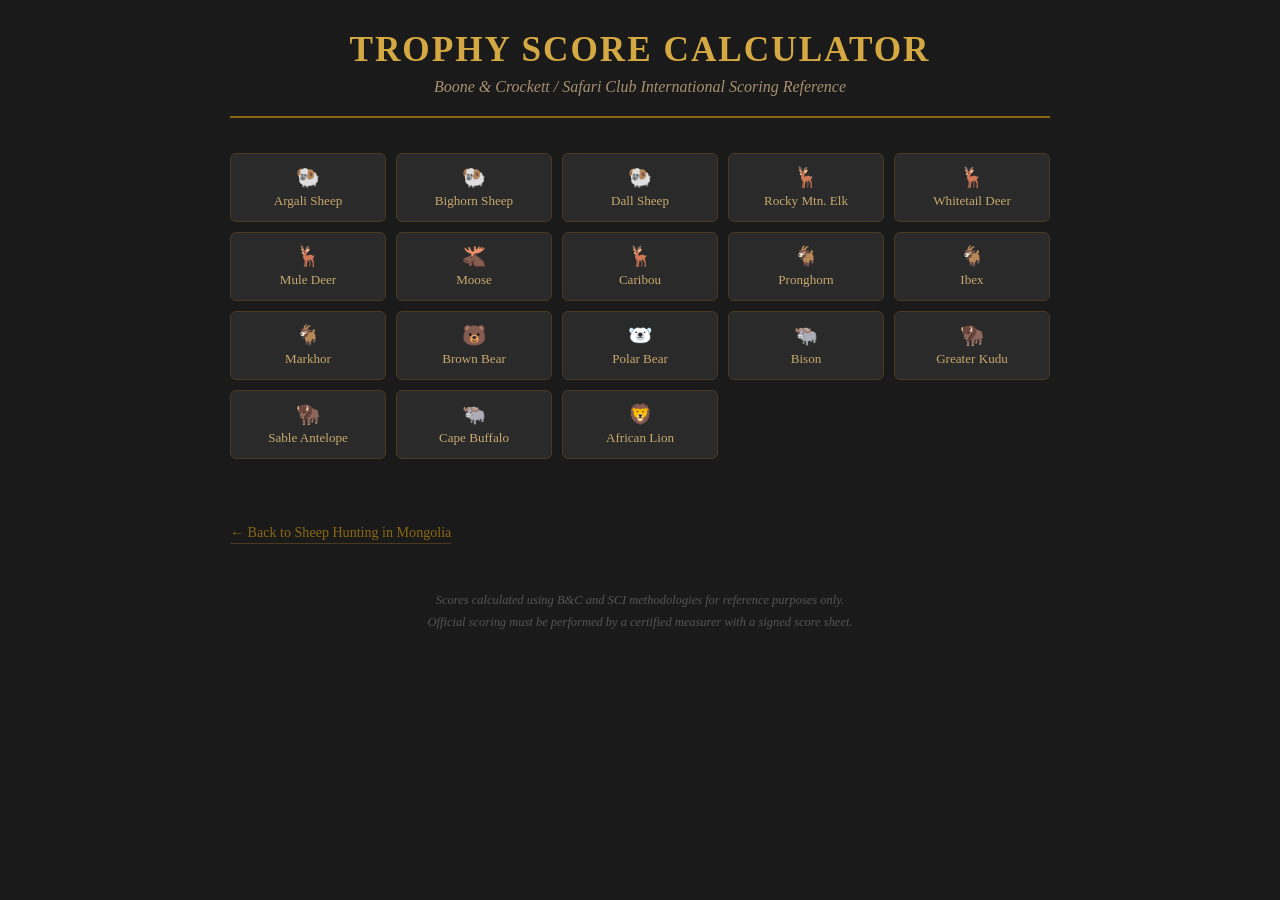
<file: IS 201 Project/AI Web App/trophy-calculator.html>
<!DOCTYPE html>
<html lang="en">
<head>
    <meta charset="UTF-8">
    <meta name="viewport" content="width=device-width, initial-scale=1.0">
    <title>Trophy Score Calculator</title>
    <style>
        * { box-sizing: border-box; margin: 0; padding: 0; }

        body {
            font-family: 'Georgia', serif;
            background-color: #1a1a1a;
            color: #f0e6d3;
            min-height: 100vh;
            padding: 30px 20px;
        }

        .container { max-width: 820px; margin: 0 auto; }

        header {
            text-align: center;
            margin-bottom: 35px;
            border-bottom: 2px solid #8b6914;
            padding-bottom: 20px;
        }

        header h1 { font-size: 2.2em; color: #d4a843; letter-spacing: 2px; text-transform: uppercase; }
        header p { color: #a89070; margin-top: 8px; font-style: italic; }

        .animal-grid {
            display: grid;
            grid-template-columns: repeat(auto-fill, minmax(130px, 1fr));
            gap: 10px;
            margin-bottom: 30px;
        }

        .animal-btn {
            background-color: #2a2a2a;
            border: 1px solid #4a3a20;
            color: #c8a96e;
            padding: 12px 8px;
            cursor: pointer;
            border-radius: 6px;
            font-family: 'Georgia', serif;
            font-size: 0.82em;
            text-align: center;
            transition: all 0.2s;
        }

        .animal-btn:hover { background-color: #3a2e1a; border-color: #d4a843; color: #d4a843; }
        .animal-btn.active { background-color: #4a3a15; border-color: #d4a843; color: #d4a843; font-weight: bold; }
        .animal-btn .icon { font-size: 1.5em; display: block; margin-bottom: 4px; }

        .panel {
            background-color: #222;
            border: 1px solid #4a3a20;
            border-radius: 10px;
            padding: 28px;
            display: none;
        }

        .panel.visible { display: block; }

        .panel-title { font-size: 1.4em; color: #d4a843; margin-bottom: 4px; }
        .panel-subtitle { color: #a89070; font-style: italic; font-size: 0.88em; margin-bottom: 22px; border-bottom: 1px solid #3a2e1a; padding-bottom: 14px; }

        .section-label { font-size: 0.72em; text-transform: uppercase; letter-spacing: 1.5px; color: #8b6914; margin: 18px 0 8px; }

        .row { display: grid; grid-template-columns: 1fr 1fr; gap: 14px; margin-bottom: 8px; }
        .row.single { grid-template-columns: 1fr; }

        .field { display: flex; flex-direction: column; }
        .field label { font-size: 0.8em; color: #a89070; margin-bottom: 4px; }
        .field input {
            background-color: #1a1a1a;
            border: 1px solid #4a3a20;
            color: #f0e6d3;
            padding: 8px 11px;
            border-radius: 5px;
            font-family: 'Georgia', serif;
            font-size: 0.92em;
            transition: border-color 0.2s;
        }
        .field input:focus { outline: none; border-color: #d4a843; }
        .field input::placeholder { color: #555; }
        .hint { font-size: 0.72em; color: #666; margin-top: 2px; }

        .calc-btn {
            background-color: #8b6914;
            color: #fff8ee;
            border: none;
            padding: 12px;
            font-family: 'Georgia', serif;
            font-size: 0.95em;
            cursor: pointer;
            border-radius: 6px;
            margin-top: 22px;
            width: 100%;
            letter-spacing: 1px;
            text-transform: uppercase;
            transition: background-color 0.2s;
        }
        .calc-btn:hover { background-color: #d4a843; color: #1a1a1a; }

        .result {
            display: none;
            margin-top: 22px;
            background-color: #1a1a1a;
            border: 2px solid #8b6914;
            border-radius: 8px;
            padding: 22px;
            text-align: center;
        }
        .result.visible { display: block; }

        .score { font-size: 2.8em; color: #d4a843; font-weight: bold; line-height: 1; }
        .unit { font-size: 0.85em; color: #a89070; margin-top: 4px; }
        .grade {
            font-size: 1.1em;
            margin-top: 14px;
            padding: 8px 18px;
            border-radius: 5px;
            display: inline-block;
        }
        .g-wr  { background-color: #4a3a00; color: #ffd700; }
        .g-exc { background-color: #1a3a1a; color: #90ee90; }
        .g-tro { background-color: #1a2a3a; color: #87ceeb; }
        .g-avg { background-color: #2a2a2a; color: #c8c8c8; }

        .breakdown { margin-top: 16px; text-align: left; font-size: 0.86em; color: #a89070; line-height: 2; }
        .breakdown span { color: #d4a843; }

        .reset-btn {
            background: none;
            border: 1px solid #4a3a20;
            color: #a89070;
            padding: 7px 18px;
            font-family: 'Georgia', serif;
            cursor: pointer;
            border-radius: 5px;
            margin-top: 14px;
            font-size: 0.82em;
            transition: all 0.2s;
        }
        .reset-btn:hover { border-color: #d4a843; color: #d4a843; }

        .back-link {
            display: inline-block;
            margin-top: 35px;
            color: #8b6914;
            text-decoration: none;
            font-size: 0.88em;
            border-bottom: 1px solid #4a3a20;
            padding-bottom: 2px;
        }
        .back-link:hover { color: #d4a843; }

        footer { text-align: center; margin-top: 45px; color: #555; font-size: 0.78em; font-style: italic; line-height: 1.8; }
    </style>
</head>
<body>
<div class="container">

    <header>
        <h1>Trophy Score Calculator</h1>
        <p>Boone &amp; Crockett / Safari Club International Scoring Reference</p>
    </header>

    <div class="animal-grid">
        <button class="animal-btn" onclick="sel('argali',this)"><span class="icon">🐏</span>Argali Sheep</button>
        <button class="animal-btn" onclick="sel('bighorn',this)"><span class="icon">🐏</span>Bighorn Sheep</button>
        <button class="animal-btn" onclick="sel('dallsheep',this)"><span class="icon">🐏</span>Dall Sheep</button>
        <button class="animal-btn" onclick="sel('elk',this)"><span class="icon">🦌</span>Rocky Mtn. Elk</button>
        <button class="animal-btn" onclick="sel('whitetail',this)"><span class="icon">🦌</span>Whitetail Deer</button>
        <button class="animal-btn" onclick="sel('muledeer',this)"><span class="icon">🦌</span>Mule Deer</button>
        <button class="animal-btn" onclick="sel('moose',this)"><span class="icon">🫎</span>Moose</button>
        <button class="animal-btn" onclick="sel('caribou',this)"><span class="icon">🦌</span>Caribou</button>
        <button class="animal-btn" onclick="sel('pronghorn',this)"><span class="icon">🐐</span>Pronghorn</button>
        <button class="animal-btn" onclick="sel('ibex',this)"><span class="icon">🐐</span>Ibex</button>
        <button class="animal-btn" onclick="sel('markhor',this)"><span class="icon">🐐</span>Markhor</button>
        <button class="animal-btn" onclick="sel('bear',this)"><span class="icon">🐻</span>Brown Bear</button>
        <button class="animal-btn" onclick="sel('polarbear',this)"><span class="icon">🐻‍❄️</span>Polar Bear</button>
        <button class="animal-btn" onclick="sel('bison',this)"><span class="icon">🐃</span>Bison</button>
        <button class="animal-btn" onclick="sel('kudu',this)"><span class="icon">🦬</span>Greater Kudu</button>
        <button class="animal-btn" onclick="sel('sable',this)"><span class="icon">🦬</span>Sable Antelope</button>
        <button class="animal-btn" onclick="sel('buffalo',this)"><span class="icon">🐃</span>Cape Buffalo</button>
        <button class="animal-btn" onclick="sel('lion',this)"><span class="icon">🦁</span>African Lion</button>
    </div>

    <!-- ARGALI -->
    <div class="panel" id="panel-argali">
        <div class="panel-title">Argali Sheep <span style="font-size:0.6em;color:#a89070">(Ovis ammon)</span></div>
        <div class="panel-subtitle">SCI Method — Horn length + base circumference + tip-to-tip spread. All in inches.</div>
        <p class="section-label">Horn Measurements</p>
        <div class="row"><div class="field"><label>Right Horn Length (in)</label><input type="number" id="a_rl" placeholder="e.g. 55" step="0.125"></div><div class="field"><label>Left Horn Length (in)</label><input type="number" id="a_ll" placeholder="e.g. 54" step="0.125"></div></div>
        <div class="row"><div class="field"><label>Right Base Circ. (in)</label><input type="number" id="a_rb" placeholder="e.g. 16" step="0.125"></div><div class="field"><label>Left Base Circ. (in)</label><input type="number" id="a_lb" placeholder="e.g. 15.5" step="0.125"></div></div>
        <div class="row single"><div class="field"><label>Tip-to-Tip Spread (in)</label><input type="number" id="a_sp" placeholder="e.g. 28" step="0.125"></div></div>
        <button class="calc-btn" onclick="calcArgali()">Calculate Score</button>
        <div class="result" id="result-argali"></div>
    </div>

    <!-- BIGHORN -->
    <div class="panel" id="panel-bighorn">
        <div class="panel-title">Bighorn Sheep</div>
        <div class="panel-subtitle">B&amp;C Method — Horn length + four circumference measurements each side. All in inches.</div>
        <p class="section-label">Horn Length</p>
        <div class="row"><div class="field"><label>Right Horn Length (in)</label><input type="number" id="bh_rl" placeholder="e.g. 38" step="0.125"></div><div class="field"><label>Left Horn Length (in)</label><input type="number" id="bh_ll" placeholder="e.g. 37.5" step="0.125"></div></div>
        <p class="section-label">Right Circumferences</p>
        <div class="row"><div class="field"><label>Base C-1</label><input type="number" id="bh_rc1" placeholder="e.g. 15" step="0.125"></div><div class="field"><label>Quarter C-2</label><input type="number" id="bh_rc2" placeholder="e.g. 12" step="0.125"></div></div>
        <div class="row"><div class="field"><label>Half C-3</label><input type="number" id="bh_rc3" placeholder="e.g. 9" step="0.125"></div><div class="field"><label>Three-Quarter C-4</label><input type="number" id="bh_rc4" placeholder="e.g. 6" step="0.125"></div></div>
        <p class="section-label">Left Circumferences</p>
        <div class="row"><div class="field"><label>Base C-1</label><input type="number" id="bh_lc1" placeholder="e.g. 15" step="0.125"></div><div class="field"><label>Quarter C-2</label><input type="number" id="bh_lc2" placeholder="e.g. 12" step="0.125"></div></div>
        <div class="row"><div class="field"><label>Half C-3</label><input type="number" id="bh_lc3" placeholder="e.g. 9" step="0.125"></div><div class="field"><label>Three-Quarter C-4</label><input type="number" id="bh_lc4" placeholder="e.g. 6" step="0.125"></div></div>
        <button class="calc-btn" onclick="calcBighorn()">Calculate Score</button>
        <div class="result" id="result-bighorn"></div>
    </div>

    <!-- DALL SHEEP -->
    <div class="panel" id="panel-dallsheep">
        <div class="panel-title">Dall Sheep</div>
        <div class="panel-subtitle">B&amp;C Method — Horn length + four circumference measurements each side. All in inches.</div>
        <p class="section-label">Horn Length</p>
        <div class="row"><div class="field"><label>Right Horn Length (in)</label><input type="number" id="ds_rl" placeholder="e.g. 40" step="0.125"></div><div class="field"><label>Left Horn Length (in)</label><input type="number" id="ds_ll" placeholder="e.g. 39.5" step="0.125"></div></div>
        <p class="section-label">Right Circumferences</p>
        <div class="row"><div class="field"><label>Base C-1</label><input type="number" id="ds_rc1" placeholder="e.g. 13" step="0.125"></div><div class="field"><label>Quarter C-2</label><input type="number" id="ds_rc2" placeholder="e.g. 10" step="0.125"></div></div>
        <div class="row"><div class="field"><label>Half C-3</label><input type="number" id="ds_rc3" placeholder="e.g. 7.5" step="0.125"></div><div class="field"><label>Three-Quarter C-4</label><input type="number" id="ds_rc4" placeholder="e.g. 5" step="0.125"></div></div>
        <p class="section-label">Left Circumferences</p>
        <div class="row"><div class="field"><label>Base C-1</label><input type="number" id="ds_lc1" placeholder="e.g. 13" step="0.125"></div><div class="field"><label>Quarter C-2</label><input type="number" id="ds_lc2" placeholder="e.g. 10" step="0.125"></div></div>
        <div class="row"><div class="field"><label>Half C-3</label><input type="number" id="ds_lc3" placeholder="e.g. 7.5" step="0.125"></div><div class="field"><label>Three-Quarter C-4</label><input type="number" id="ds_lc4" placeholder="e.g. 5" step="0.125"></div></div>
        <button class="calc-btn" onclick="calcDall()">Calculate Score</button>
        <div class="result" id="result-dallsheep"></div>
    </div>

    <!-- ELK -->
    <div class="panel" id="panel-elk">
        <div class="panel-title">Rocky Mountain Elk</div>
        <div class="panel-subtitle">B&amp;C — Main beams + tine lengths + inside spread. All in inches.</div>
        <p class="section-label">Main Beams &amp; Spread</p>
        <div class="row"><div class="field"><label>Right Main Beam (in)</label><input type="number" id="el_rb" placeholder="e.g. 54" step="0.125"></div><div class="field"><label>Left Main Beam (in)</label><input type="number" id="el_lb" placeholder="e.g. 53" step="0.125"></div></div>
        <div class="row single"><div class="field"><label>Inside Spread (in)</label><input type="number" id="el_sp" placeholder="e.g. 42" step="0.125"></div></div>
        <p class="section-label">Tine Lengths (Right / Left)</p>
        <div class="row"><div class="field"><label>G-2 Right</label><input type="number" id="el_rg2" placeholder="e.g. 18" step="0.125"></div><div class="field"><label>G-2 Left</label><input type="number" id="el_lg2" placeholder="e.g. 17" step="0.125"></div></div>
        <div class="row"><div class="field"><label>G-3 Right</label><input type="number" id="el_rg3" placeholder="e.g. 20" step="0.125"></div><div class="field"><label>G-3 Left</label><input type="number" id="el_lg3" placeholder="e.g. 19" step="0.125"></div></div>
        <div class="row"><div class="field"><label>G-4 Right</label><input type="number" id="el_rg4" placeholder="e.g. 16" step="0.125"></div><div class="field"><label>G-4 Left</label><input type="number" id="el_lg4" placeholder="e.g. 15" step="0.125"></div></div>
        <div class="row"><div class="field"><label>G-5 Right</label><input type="number" id="el_rg5" placeholder="e.g. 10" step="0.125"></div><div class="field"><label>G-5 Left</label><input type="number" id="el_lg5" placeholder="e.g. 9" step="0.125"></div></div>
        <button class="calc-btn" onclick="calcElk()">Calculate Score</button>
        <div class="result" id="result-elk"></div>
    </div>

    <!-- WHITETAIL -->
    <div class="panel" id="panel-whitetail">
        <div class="panel-title">Whitetail Deer</div>
        <div class="panel-subtitle">B&amp;C — Main beams + tines + mass + spread. All in inches.</div>
        <p class="section-label">Main Beams &amp; Spread</p>
        <div class="row"><div class="field"><label>Right Main Beam (in)</label><input type="number" id="wt_rb" placeholder="e.g. 26" step="0.125"></div><div class="field"><label>Left Main Beam (in)</label><input type="number" id="wt_lb" placeholder="e.g. 25.5" step="0.125"></div></div>
        <div class="row single"><div class="field"><label>Inside Spread (in)</label><input type="number" id="wt_sp" placeholder="e.g. 18" step="0.125"></div></div>
        <p class="section-label">Tine Lengths (Right / Left)</p>
        <div class="row"><div class="field"><label>G-2 Right</label><input type="number" id="wt_rg2" placeholder="e.g. 11" step="0.125"></div><div class="field"><label>G-2 Left</label><input type="number" id="wt_lg2" placeholder="e.g. 10.5" step="0.125"></div></div>
        <div class="row"><div class="field"><label>G-3 Right</label><input type="number" id="wt_rg3" placeholder="e.g. 10" step="0.125"></div><div class="field"><label>G-3 Left</label><input type="number" id="wt_lg3" placeholder="e.g. 9.5" step="0.125"></div></div>
        <div class="row"><div class="field"><label>G-4 Right</label><input type="number" id="wt_rg4" placeholder="e.g. 8" step="0.125"></div><div class="field"><label>G-4 Left</label><input type="number" id="wt_lg4" placeholder="e.g. 7.5" step="0.125"></div></div>
        <p class="section-label">Mass (H-1 &amp; H-2, Right / Left)</p>
        <div class="row"><div class="field"><label>H-1 Right</label><input type="number" id="wt_rh1" placeholder="e.g. 4.5" step="0.125"></div><div class="field"><label>H-1 Left</label><input type="number" id="wt_lh1" placeholder="e.g. 4.5" step="0.125"></div></div>
        <div class="row"><div class="field"><label>H-2 Right</label><input type="number" id="wt_rh2" placeholder="e.g. 4.2" step="0.125"></div><div class="field"><label>H-2 Left</label><input type="number" id="wt_lh2" placeholder="e.g. 4.2" step="0.125"></div></div>
        <button class="calc-btn" onclick="calcWhitetail()">Calculate Score</button>
        <div class="result" id="result-whitetail"></div>
    </div>

    <!-- MULE DEER -->
    <div class="panel" id="panel-muledeer">
        <div class="panel-title">Mule Deer</div>
        <div class="panel-subtitle">B&amp;C — Main beams + tine lengths + inside spread. All in inches.</div>
        <p class="section-label">Main Beams &amp; Spread</p>
        <div class="row"><div class="field"><label>Right Main Beam (in)</label><input type="number" id="md_rb" placeholder="e.g. 24" step="0.125"></div><div class="field"><label>Left Main Beam (in)</label><input type="number" id="md_lb" placeholder="e.g. 23.5" step="0.125"></div></div>
        <div class="row single"><div class="field"><label>Inside Spread (in)</label><input type="number" id="md_sp" placeholder="e.g. 24" step="0.125"></div></div>
        <p class="section-label">Tine Lengths (Right / Left)</p>
        <div class="row"><div class="field"><label>G-2 Right</label><input type="number" id="md_rg2" placeholder="e.g. 16" step="0.125"></div><div class="field"><label>G-2 Left</label><input type="number" id="md_lg2" placeholder="e.g. 15" step="0.125"></div></div>
        <div class="row"><div class="field"><label>G-3 Right</label><input type="number" id="md_rg3" placeholder="e.g. 12" step="0.125"></div><div class="field"><label>G-3 Left</label><input type="number" id="md_lg3" placeholder="e.g. 11" step="0.125"></div></div>
        <button class="calc-btn" onclick="calcMuleDeer()">Calculate Score</button>
        <div class="result" id="result-muledeer"></div>
    </div>

    <!-- MOOSE -->
    <div class="panel" id="panel-moose">
        <div class="panel-title">Moose</div>
        <div class="panel-subtitle">B&amp;C — Greatest spread + palm lengths &amp; widths + normal points. All in inches.</div>
        <div class="row"><div class="field"><label>Greatest Spread (in)</label><input type="number" id="mo_sp" placeholder="e.g. 64" step="0.125"></div><div class="field"><label>Normal Points (both sides)</label><input type="number" id="mo_pts" placeholder="e.g. 14" step="1"></div></div>
        <div class="row"><div class="field"><label>Right Palm Length (in)</label><input type="number" id="mo_rpl" placeholder="e.g. 46" step="0.125"></div><div class="field"><label>Left Palm Length (in)</label><input type="number" id="mo_lpl" placeholder="e.g. 45" step="0.125"></div></div>
        <div class="row"><div class="field"><label>Right Palm Width (in)</label><input type="number" id="mo_rpw" placeholder="e.g. 14" step="0.125"></div><div class="field"><label>Left Palm Width (in)</label><input type="number" id="mo_lpw" placeholder="e.g. 13.5" step="0.125"></div></div>
        <button class="calc-btn" onclick="calcMoose()">Calculate Score</button>
        <div class="result" id="result-moose"></div>
    </div>

    <!-- CARIBOU -->
    <div class="panel" id="panel-caribou">
        <div class="panel-title">Caribou</div>
        <div class="panel-subtitle">B&amp;C — Main beams + bez tines + top palm widths + inside spread. All in inches.</div>
        <div class="row"><div class="field"><label>Right Main Beam (in)</label><input type="number" id="ca_rb" placeholder="e.g. 50" step="0.125"></div><div class="field"><label>Left Main Beam (in)</label><input type="number" id="ca_lb" placeholder="e.g. 49" step="0.125"></div></div>
        <div class="row"><div class="field"><label>Right Bez Tine (in)</label><input type="number" id="ca_rbz" placeholder="e.g. 22" step="0.125"></div><div class="field"><label>Left Bez Tine (in)</label><input type="number" id="ca_lbz" placeholder="e.g. 21" step="0.125"></div></div>
        <div class="row"><div class="field"><label>Right Top Palm Width (in)</label><input type="number" id="ca_rp" placeholder="e.g. 12" step="0.125"></div><div class="field"><label>Left Top Palm Width (in)</label><input type="number" id="ca_lp" placeholder="e.g. 11" step="0.125"></div></div>
        <div class="row single"><div class="field"><label>Inside Spread (in)</label><input type="number" id="ca_sp" placeholder="e.g. 38" step="0.125"></div></div>
        <button class="calc-btn" onclick="calcCaribou()">Calculate Score</button>
        <div class="result" id="result-caribou"></div>
    </div>

    <!-- PRONGHORN -->
    <div class="panel" id="panel-pronghorn">
        <div class="panel-title">Pronghorn Antelope</div>
        <div class="panel-subtitle">B&amp;C — Horn length + prong + base circ. + tip-to-tip spread. All in inches.</div>
        <div class="row"><div class="field"><label>Right Horn Length (in)</label><input type="number" id="pr_rl" placeholder="e.g. 16" step="0.125"></div><div class="field"><label>Left Horn Length (in)</label><input type="number" id="pr_ll" placeholder="e.g. 15.5" step="0.125"></div></div>
        <div class="row"><div class="field"><label>Right Prong Length (in)</label><input type="number" id="pr_rp" placeholder="e.g. 7" step="0.125"></div><div class="field"><label>Left Prong Length (in)</label><input type="number" id="pr_lp" placeholder="e.g. 6.5" step="0.125"></div></div>
        <div class="row"><div class="field"><label>Right Base Circ. (in)</label><input type="number" id="pr_rb" placeholder="e.g. 6.5" step="0.125"></div><div class="field"><label>Left Base Circ. (in)</label><input type="number" id="pr_lb" placeholder="e.g. 6.5" step="0.125"></div></div>
        <div class="row single"><div class="field"><label>Tip-to-Tip Spread (in)</label><input type="number" id="pr_sp" placeholder="e.g. 5" step="0.125"></div></div>
        <button class="calc-btn" onclick="calcPronghorn()">Calculate Score</button>
        <div class="result" id="result-pronghorn"></div>
    </div>

    <!-- IBEX -->
    <div class="panel" id="panel-ibex">
        <div class="panel-title">Ibex</div>
        <div class="panel-subtitle">SCI Method — Horn length + base circumference each side. All in inches.</div>
        <div class="row"><div class="field"><label>Right Horn Length (in)</label><input type="number" id="ib_rl" placeholder="e.g. 40" step="0.125"></div><div class="field"><label>Left Horn Length (in)</label><input type="number" id="ib_ll" placeholder="e.g. 39" step="0.125"></div></div>
        <div class="row"><div class="field"><label>Right Base Circ. (in)</label><input type="number" id="ib_rb" placeholder="e.g. 10" step="0.125"></div><div class="field"><label>Left Base Circ. (in)</label><input type="number" id="ib_lb" placeholder="e.g. 9.5" step="0.125"></div></div>
        <button class="calc-btn" onclick="calcIbex()">Calculate Score</button>
        <div class="result" id="result-ibex"></div>
    </div>

    <!-- MARKHOR -->
    <div class="panel" id="panel-markhor">
        <div class="panel-title">Markhor</div>
        <div class="panel-subtitle">SCI Method — Horn length along outer spiral + base circumference. All in inches.</div>
        <div class="row"><div class="field"><label>Right Horn Length (in)</label><input type="number" id="mk_rl" placeholder="e.g. 50" step="0.125"><span class="hint">Along outer spiral</span></div><div class="field"><label>Left Horn Length (in)</label><input type="number" id="mk_ll" placeholder="e.g. 49" step="0.125"></div></div>
        <div class="row"><div class="field"><label>Right Base Circ. (in)</label><input type="number" id="mk_rb" placeholder="e.g. 11" step="0.125"></div><div class="field"><label>Left Base Circ. (in)</label><input type="number" id="mk_lb" placeholder="e.g. 10.5" step="0.125"></div></div>
        <button class="calc-btn" onclick="calcMarkhor()">Calculate Score</button>
        <div class="result" id="result-markhor"></div>
    </div>

    <!-- BROWN BEAR -->
    <div class="panel" id="panel-bear">
        <div class="panel-title">Brown / Grizzly Bear</div>
        <div class="panel-subtitle">B&amp;C — Skull length + skull width. All in inches.</div>
        <div class="row"><div class="field"><label>Skull Length (in)</label><input type="number" id="br_l" placeholder="e.g. 17" step="0.125"><span class="hint">Greatest length, no lower jaw</span></div><div class="field"><label>Skull Width (in)</label><input type="number" id="br_w" placeholder="e.g. 10" step="0.125"><span class="hint">Greatest width</span></div></div>
        <button class="calc-btn" onclick="calcBear()">Calculate Score</button>
        <div class="result" id="result-bear"></div>
    </div>

    <!-- POLAR BEAR -->
    <div class="panel" id="panel-polarbear">
        <div class="panel-title">Polar Bear</div>
        <div class="panel-subtitle">B&amp;C — Skull length + skull width. All in inches.</div>
        <div class="row"><div class="field"><label>Skull Length (in)</label><input type="number" id="pb_l" placeholder="e.g. 18" step="0.125"></div><div class="field"><label>Skull Width (in)</label><input type="number" id="pb_w" placeholder="e.g. 11" step="0.125"></div></div>
        <button class="calc-btn" onclick="calcPolarBear()">Calculate Score</button>
        <div class="result" id="result-polarbear"></div>
    </div>

    <!-- BISON -->
    <div class="panel" id="panel-bison">
        <div class="panel-title">American Bison</div>
        <div class="panel-subtitle">B&amp;C — Horn length + base circumference + tip-to-tip spread. All in inches.</div>
        <div class="row"><div class="field"><label>Right Horn Length (in)</label><input type="number" id="bi_rl" placeholder="e.g. 22" step="0.125"></div><div class="field"><label>Left Horn Length (in)</label><input type="number" id="bi_ll" placeholder="e.g. 21.5" step="0.125"></div></div>
        <div class="row"><div class="field"><label>Right Base Circ. (in)</label><input type="number" id="bi_rb" placeholder="e.g. 14" step="0.125"></div><div class="field"><label>Left Base Circ. (in)</label><input type="number" id="bi_lb" placeholder="e.g. 13.5" step="0.125"></div></div>
        <div class="row single"><div class="field"><label>Tip-to-Tip Spread (in)</label><input type="number" id="bi_sp" placeholder="e.g. 30" step="0.125"></div></div>
        <button class="calc-btn" onclick="calcBison()">Calculate Score</button>
        <div class="result" id="result-bison"></div>
    </div>

    <!-- KUDU -->
    <div class="panel" id="panel-kudu">
        <div class="panel-title">Greater Kudu</div>
        <div class="panel-subtitle">SCI Method — Horn length along outer spiral + base circumference. All in inches.</div>
        <div class="row"><div class="field"><label>Right Horn Length (in)</label><input type="number" id="ku_rl" placeholder="e.g. 56" step="0.125"><span class="hint">Along outer spiral</span></div><div class="field"><label>Left Horn Length (in)</label><input type="number" id="ku_ll" placeholder="e.g. 55" step="0.125"></div></div>
        <div class="row"><div class="field"><label>Right Base Circ. (in)</label><input type="number" id="ku_rb" placeholder="e.g. 13" step="0.125"></div><div class="field"><label>Left Base Circ. (in)</label><input type="number" id="ku_lb" placeholder="e.g. 12.5" step="0.125"></div></div>
        <button class="calc-btn" onclick="calcKudu()">Calculate Score</button>
        <div class="result" id="result-kudu"></div>
    </div>

    <!-- SABLE -->
    <div class="panel" id="panel-sable">
        <div class="panel-title">Sable Antelope</div>
        <div class="panel-subtitle">SCI Method — Horn length along outer curve + base circumference. All in inches.</div>
        <div class="row"><div class="field"><label>Right Horn Length (in)</label><input type="number" id="sa_rl" placeholder="e.g. 46" step="0.125"></div><div class="field"><label>Left Horn Length (in)</label><input type="number" id="sa_ll" placeholder="e.g. 45" step="0.125"></div></div>
        <div class="row"><div class="field"><label>Right Base Circ. (in)</label><input type="number" id="sa_rb" placeholder="e.g. 11" step="0.125"></div><div class="field"><label>Left Base Circ. (in)</label><input type="number" id="sa_lb" placeholder="e.g. 10.5" step="0.125"></div></div>
        <button class="calc-btn" onclick="calcSable()">Calculate Score</button>
        <div class="result" id="result-sable"></div>
    </div>

    <!-- CAPE BUFFALO -->
    <div class="panel" id="panel-buffalo">
        <div class="panel-title">Cape Buffalo</div>
        <div class="panel-subtitle">SCI Method — Horn length + boss width + spread. All in inches.</div>
        <div class="row"><div class="field"><label>Right Horn Length (in)</label><input type="number" id="cb_rl" placeholder="e.g. 42" step="0.125"><span class="hint">Along outer curve</span></div><div class="field"><label>Left Horn Length (in)</label><input type="number" id="cb_ll" placeholder="e.g. 41" step="0.125"></div></div>
        <div class="row"><div class="field"><label>Right Boss Width (in)</label><input type="number" id="cb_rb" placeholder="e.g. 15" step="0.125"></div><div class="field"><label>Left Boss Width (in)</label><input type="number" id="cb_lb" placeholder="e.g. 14.5" step="0.125"></div></div>
        <div class="row single"><div class="field"><label>Tip-to-Tip Spread (in)</label><input type="number" id="cb_sp" placeholder="e.g. 38" step="0.125"></div></div>
        <button class="calc-btn" onclick="calcBuffalo()">Calculate Score</button>
        <div class="result" id="result-buffalo"></div>
    </div>

    <!-- LION -->
    <div class="panel" id="panel-lion">
        <div class="panel-title">African Lion</div>
        <div class="panel-subtitle">SCI Method — Skull length + skull width. All in inches.</div>
        <div class="row"><div class="field"><label>Skull Length (in)</label><input type="number" id="li_l" placeholder="e.g. 15" step="0.125"></div><div class="field"><label>Skull Width (in)</label><input type="number" id="li_w" placeholder="e.g. 9.5" step="0.125"></div></div>
        <button class="calc-btn" onclick="calcLion()">Calculate Score</button>
        <div class="result" id="result-lion"></div>
    </div>

    <a href="../<!DOCTYPE html>.html" class="back-link">← Back to Sheep Hunting in Mongolia</a>

    <footer>
        <p>Scores calculated using B&amp;C and SCI methodologies for reference purposes only.</p>
        <p>Official scoring must be performed by a certified measurer with a signed score sheet.</p>
    </footer>
</div>

<script>
    function sel(id, btn) {
        document.querySelectorAll('.animal-btn').forEach(b => b.classList.remove('active'));
        document.querySelectorAll('.panel').forEach(p => p.classList.remove('visible'));
        btn.classList.add('active');
        document.getElementById('panel-' + id).classList.add('visible');
        document.getElementById('panel-' + id).scrollIntoView({ behavior: 'smooth', block: 'start' });
    }

    function v(id) { return parseFloat(document.getElementById(id).value) || 0; }

    function grade(score, wr, exc, tro) {
        if (score >= wr)  return { label: '🏆 World Record Class', cls: 'g-wr' };
        if (score >= exc) return { label: '⭐ Exceptional Trophy', cls: 'g-exc' };
        if (score >= tro) return { label: '✓ Trophy Class', cls: 'g-tro' };
        return { label: 'Sub-Trophy', cls: 'g-avg' };
    }

    function show(id, score, lines, wr, exc, tro, unit) {
        unit = unit || 'B&C Points';
        const g = grade(score, wr, exc, tro);
        const box = document.getElementById('result-' + id);
        box.innerHTML =
            '<div class="score">' + score.toFixed(3) + '</div>' +
            '<div class="unit">' + unit + '</div>' +
            '<div class="grade ' + g.cls + '">' + g.label + '</div>' +
            '<div class="breakdown">' + lines + '</div>' +
            '<button class="reset-btn" onclick="rst(\'' + id + '\')">Reset</button>';
        box.classList.add('visible');
    }

    function rst(id) {
        document.getElementById('panel-' + id).querySelectorAll('input').forEach(function(i){ i.value = ''; });
        document.getElementById('result-' + id).classList.remove('visible');
    }

    function calcArgali() {
        var rl=v('a_rl'),ll=v('a_ll'),rb=v('a_rb'),lb=v('a_lb'),sp=v('a_sp');
        show('argali', rl+ll+rb+lb+sp,
            'Right horn: <span>'+rl+'"</span><br>Left horn: <span>'+ll+'"</span><br>Right base: <span>'+rb+'"</span><br>Left base: <span>'+lb+'"</span><br>Spread: <span>'+sp+'"</span>',
            290, 260, 220, 'SCI Points');
    }

    function calcBighorn() {
        var rl=v('bh_rl'),ll=v('bh_ll');
        var rc=v('bh_rc1')+v('bh_rc2')+v('bh_rc3')+v('bh_rc4');
        var lc=v('bh_lc1')+v('bh_lc2')+v('bh_lc3')+v('bh_lc4');
        var diff=Math.abs(rl-ll)+Math.abs(rc-lc);
        show('bighorn', rl+ll+rc+lc-diff,
            'Right horn: <span>'+rl+'"</span><br>Left horn: <span>'+ll+'"</span><br>Right circs: <span>'+rc.toFixed(3)+'"</span><br>Left circs: <span>'+lc.toFixed(3)+'"</span><br>Symmetry deduction: <span>-'+diff.toFixed(3)+'"</span>',
            185, 170, 150);
    }

    function calcDall() {
        var rl=v('ds_rl'),ll=v('ds_ll');
        var rc=v('ds_rc1')+v('ds_rc2')+v('ds_rc3')+v('ds_rc4');
        var lc=v('ds_lc1')+v('ds_lc2')+v('ds_lc3')+v('ds_lc4');
        var diff=Math.abs(rl-ll)+Math.abs(rc-lc);
        show('dallsheep', rl+ll+rc+lc-diff,
            'Right horn: <span>'+rl+'"</span><br>Left horn: <span>'+ll+'"</span><br>Right circs: <span>'+rc.toFixed(3)+'"</span><br>Left circs: <span>'+lc.toFixed(3)+'"</span><br>Deduction: <span>-'+diff.toFixed(3)+'"</span>',
            170, 155, 130);
    }

    function calcElk() {
        var rb=v('el_rb'),lb=v('el_lb'),sp=v('el_sp');
        var t=v('el_rg2')+v('el_lg2')+v('el_rg3')+v('el_lg3')+v('el_rg4')+v('el_lg4')+v('el_rg5')+v('el_lg5');
        show('elk', rb+lb+sp+t,
            'Right beam: <span>'+rb+'"</span><br>Left beam: <span>'+lb+'"</span><br>Spread: <span>'+sp+'"</span><br>Total tines: <span>'+t+'"</span>',
            400, 360, 300);
    }

    function calcWhitetail() {
        var rb=v('wt_rb'),lb=v('wt_lb'),sp=v('wt_sp');
        var t=v('wt_rg2')+v('wt_lg2')+v('wt_rg3')+v('wt_lg3')+v('wt_rg4')+v('wt_lg4');
        var m=v('wt_rh1')+v('wt_lh1')+v('wt_rh2')+v('wt_lh2');
        show('whitetail', rb+lb+sp+t+m,
            'Beams: <span>'+(rb+lb).toFixed(3)+'"</span><br>Spread: <span>'+sp+'"</span><br>Tines: <span>'+t.toFixed(3)+'"</span><br>Mass: <span>'+m.toFixed(3)+'"</span>',
            200, 170, 140);
    }

    function calcMuleDeer() {
        var rb=v('md_rb'),lb=v('md_lb'),sp=v('md_sp');
        var t=v('md_rg2')+v('md_lg2')+v('md_rg3')+v('md_lg3');
        show('muledeer', rb+lb+sp+t,
            'Beams: <span>'+(rb+lb).toFixed(3)+'"</span><br>Spread: <span>'+sp+'"</span><br>Tines: <span>'+t.toFixed(3)+'"</span>',
            200, 180, 150);
    }

    function calcMoose() {
        var sp=v('mo_sp'),pts=v('mo_pts');
        var pl=v('mo_rpl')+v('mo_lpl'),pw=v('mo_rpw')+v('mo_lpw');
        show('moose', sp+pl+pw+pts,
            'Spread: <span>'+sp+'"</span><br>Palm lengths: <span>'+pl+'"</span><br>Palm widths: <span>'+pw+'"</span><br>Points: <span>'+pts+'</span>',
            230, 200, 170);
    }

    function calcCaribou() {
        var b=v('ca_rb')+v('ca_lb'),bz=v('ca_rbz')+v('ca_lbz'),p=v('ca_rp')+v('ca_lp'),sp=v('ca_sp');
        show('caribou', b+bz+p+sp,
            'Main beams: <span>'+b+'"</span><br>Bez tines: <span>'+bz+'"</span><br>Top palms: <span>'+p+'"</span><br>Spread: <span>'+sp+'"</span>',
            400, 360, 300);
    }

    function calcPronghorn() {
        var h=v('pr_rl')+v('pr_ll'),p=v('pr_rp')+v('pr_lp'),b=v('pr_rb')+v('pr_lb'),sp=v('pr_sp');
        show('pronghorn', h+p+b+sp,
            'Horns: <span>'+h+'"</span><br>Prongs: <span>'+p+'"</span><br>Bases: <span>'+b+'"</span><br>Spread: <span>'+sp+'"</span>',
            90, 82, 70);
    }

    function calcIbex() {
        var h=v('ib_rl')+v('ib_ll'),b=v('ib_rb')+v('ib_lb');
        show('ibex', h+b, 'Horn lengths: <span>'+h+'"</span><br>Base circs: <span>'+b+'"</span>', 110, 95, 75, 'SCI Points');
    }

    function calcMarkhor() {
        var h=v('mk_rl')+v('mk_ll'),b=v('mk_rb')+v('mk_lb');
        show('markhor', h+b, 'Horn lengths: <span>'+h+'"</span><br>Base circs: <span>'+b+'"</span>', 120, 100, 80, 'SCI Points');
    }

    function calcBear() {
        var l=v('br_l'),w=v('br_w');
        show('bear', l+w, 'Skull length: <span>'+l+'"</span><br>Skull width: <span>'+w+'"</span>', 28, 26, 24);
    }

    function calcPolarBear() {
        var l=v('pb_l'),w=v('pb_w');
        show('polarbear', l+w, 'Skull length: <span>'+l+'"</span><br>Skull width: <span>'+w+'"</span>', 29, 27, 25);
    }

    function calcBison() {
        var h=v('bi_rl')+v('bi_ll'),b=v('bi_rb')+v('bi_lb'),sp=v('bi_sp');
        show('bison', h+b+sp, 'Horn lengths: <span>'+h+'"</span><br>Base circs: <span>'+b+'"</span><br>Spread: <span>'+sp+'"</span>', 130, 115, 100);
    }

    function calcKudu() {
        var h=v('ku_rl')+v('ku_ll'),b=v('ku_rb')+v('ku_lb');
        show('kudu', h+b, 'Horn lengths: <span>'+h+'"</span><br>Base circs: <span>'+b+'"</span>', 140, 120, 100, 'SCI Points');
    }

    function calcSable() {
        var h=v('sa_rl')+v('sa_ll'),b=v('sa_rb')+v('sa_lb');
        show('sable', h+b, 'Horn lengths: <span>'+h+'"</span><br>Base circs: <span>'+b+'"</span>', 110, 95, 75, 'SCI Points');
    }

    function calcBuffalo() {
        var h=v('cb_rl')+v('cb_ll'),b=v('cb_rb')+v('cb_lb'),sp=v('cb_sp');
        show('buffalo', h+b+sp, 'Horn lengths: <span>'+h+'"</span><br>Boss widths: <span>'+b+'"</span><br>Spread: <span>'+sp+'"</span>', 110, 95, 80, 'SCI Points');
    }

    function calcLion() {
        var l=v('li_l'),w=v('li_w');
        show('lion', l+w, 'Skull length: <span>'+l+'"</span><br>Skull width: <span>'+w+'"</span>', 26, 24, 22, 'SCI Points');
    }
</script>
</body>
</html>
</file>
<file: Styles.css>
body {
    background-color: gray;
    color: rgb(78, 78, 89);
}

/* ---- Headings ---- */
h1 {
    font-family: Georgia, 'Times New Roman', Times, serif;
    color: brown;
}

h2 {
    color: brown;
}

/* ---- Paragraphs ---- */
p {
    color: black;
}

/* ---- Lists ---- */
ul {
    color: black;
}

ol {
    color: brown;
}

/* ---- Links ---- */
a {
    color: blue;
}

a:hover {
    text-decoration: line-through;
    color: orange;
}

a:visited {
    color: aquamarine;
}

/* ---- Classes ---- */
.special_text {
    color: blueviolet;
    font-style: italic;
}

.bold_important_text {
    font-weight: bold;
    font-family: Georgia, 'Times New Roman', Times, serif;
    background-color: rgb(194, 189, 189);
}
</file>
<file: positioning.css>
div {
    padding: 2px;
    border: solid black 2px;
    margin: 2px;
    position: absolute;
    background-color: turquoise;
}

.header_div {
    top: 5px;
    left: 5px;
    right: 5px;
    height: 100px;
    display: flex;
    justify-content: center;
    align-items: center;
}

.left_menu {
    top: 114px;
    left: 5px;
    bottom: 5px;
    width: 100px;
}

.right_menu {
    top: 114px;
    right: 5px;
    bottom: 5px;
    width: 100px;
    color: blue;
}

.right_menu a {
    color: blue;
    display: block;
    text-decoration: underline;
}

.center_content {
    top: 114px;
    left: 114px;
    right: 114px;
    bottom: 5px;
    overflow-y: auto;
}

.footer {
    left: 5px;
    right: 5px;
    bottom: 5px;
    height: 100px;
}
</file>
<file: IS 201 Project/Styles.css>
body {
    background-color: gray;
    color: rgb(78, 78, 89);
}

/* ---- Headings ---- */
h1 {
    font-family: Georgia, 'Times New Roman', Times, serif;
    color: brown;
}

h2 {
    color: brown;
}

/* ---- Paragraphs ---- */
p {
    color: black;
}

/* ---- Lists ---- */
ul {
    color: black;
}

ol {
    color: brown;
}

/* ---- Links ---- */
a {
    color: blue;
}

a:hover {
    text-decoration: line-through;
    color: orange;
}

a:visited {
    color: aquamarine;
}

/* ---- Classes ---- */
.special_text {
    color: blueviolet;
    font-style: italic;
}

.bold_important_text {
    font-weight: bold;
    font-family: Georgia, 'Times New Roman', Times, serif;
    background-color: rgb(194, 189, 189);
}
</file>
<file: IS 201 Project/positioning.css>
div {
    padding: 2px;
    border: solid black 2px;
    margin: 2px;
    position: absolute;
    background-color: turquoise;
}

.header_div {
    top: 5px;
    left: 5px;
    right: 5px;
    height: 100px;
    display: flex;
    justify-content: center;
    align-items: center;
}

.left_menu {
    top: 114px;
    left: 5px;
    bottom: 5px;
    width: 100px;
}

.right_menu {
    top: 114px;
    right: 5px;
    bottom: 5px;
    width: 100px;
    color: blue;
}

.right_menu a {
    color: blue;
    display: block;
    text-decoration: underline;
}

.center_content {
    top: 114px;
    left: 114px;
    right: 114px;
    bottom: 5px;
    overflow-y: auto;
}

.footer {
    left: 5px;
    right: 5px;
    bottom: 5px;
    height: 100px;
}
</file>
